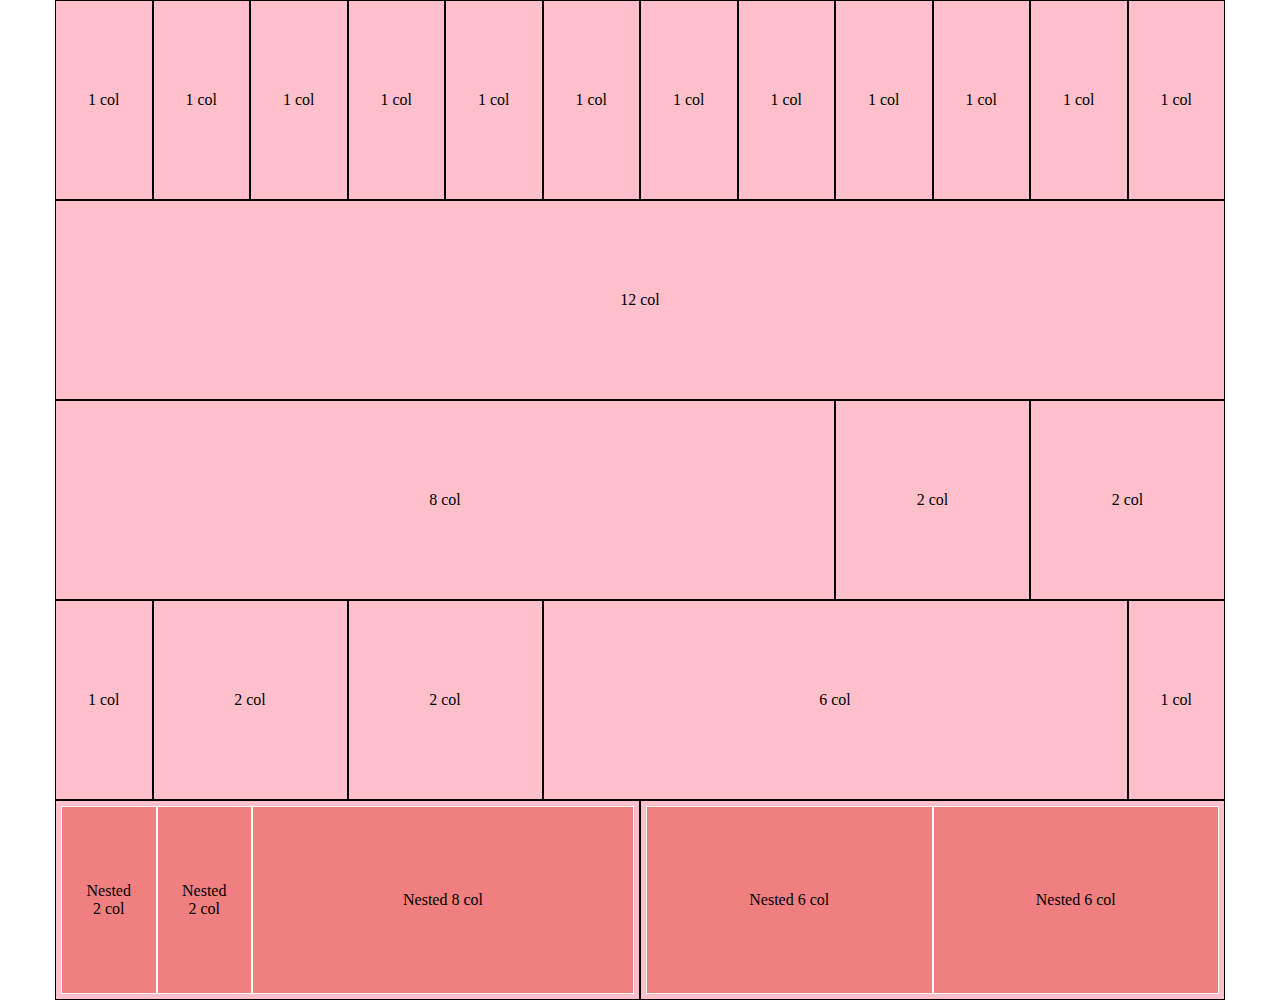
<file: index.html>
<!DOCTYPE html>

<html lang="en">

<head>

    <meta charset="UTF-8">
    <meta http-equiv="X-UA-Compatible" content="IE=edge">
    <meta name="viewport" content="width=device-width, initial-scale=1.0">
    <title>12bool | example </title>
    <link rel="stylesheet" href="./assets/css/12bool.css">
    <link rel="stylesheet" href="./assets/css/style.css">
   
</head>

<body>

    <!-- Container -->
    <div class="container">

        <!-- Heder -->
        <header>

            <div class="row">
                <div class="col-1"></div>
                <div class="col-1"></div>
                <div class="col-1"></div>
                <div class="col-1"></div>
                <div class="col-1"></div>
                <div class="col-1"></div>
                <div class="col-1"></div>
                <div class="col-1"></div>
                <div class="col-1"></div>
                <div class="col-1"></div>
                <div class="col-1"></div>
                <div class="col-1"></div>
            </div>
    
        </header>
        <!-- end Heder -->
    
        <!-- Main -->
        <main>

            <div class="row">
                <div class="col-12"></div>
            </div>
            <div class="row">
                <div class="col-8"></div>
                <div class="col-2"></div>
                <div class="col-2"></div>
            </div>
            <div class="row">
                <div class="col-1"></div>
                <div class="col-2"></div>
                <div class="col-2"></div>
                <div class="col-6"></div>
                <div class="col-1"></div>
            </div>
    
        </main>
        <!-- end Main -->
        
        <!-- Footer -->
        <footer>

            <div class="row">
                <div class="col-6 nasted">
                    <div class="col-2"></div>
                    <div class="col-2"></div>
                    <div class="col-8"></div>
                </div>
                <div class="col-6 nasted">
                    <div class="col-6"></div>
                    <div class="col-6"></div>
                </div>
            </div>
    
        </footer>
        <!-- end Footer -->

    </div>
    <!-- end Container -->

</body>

</html>
</file>
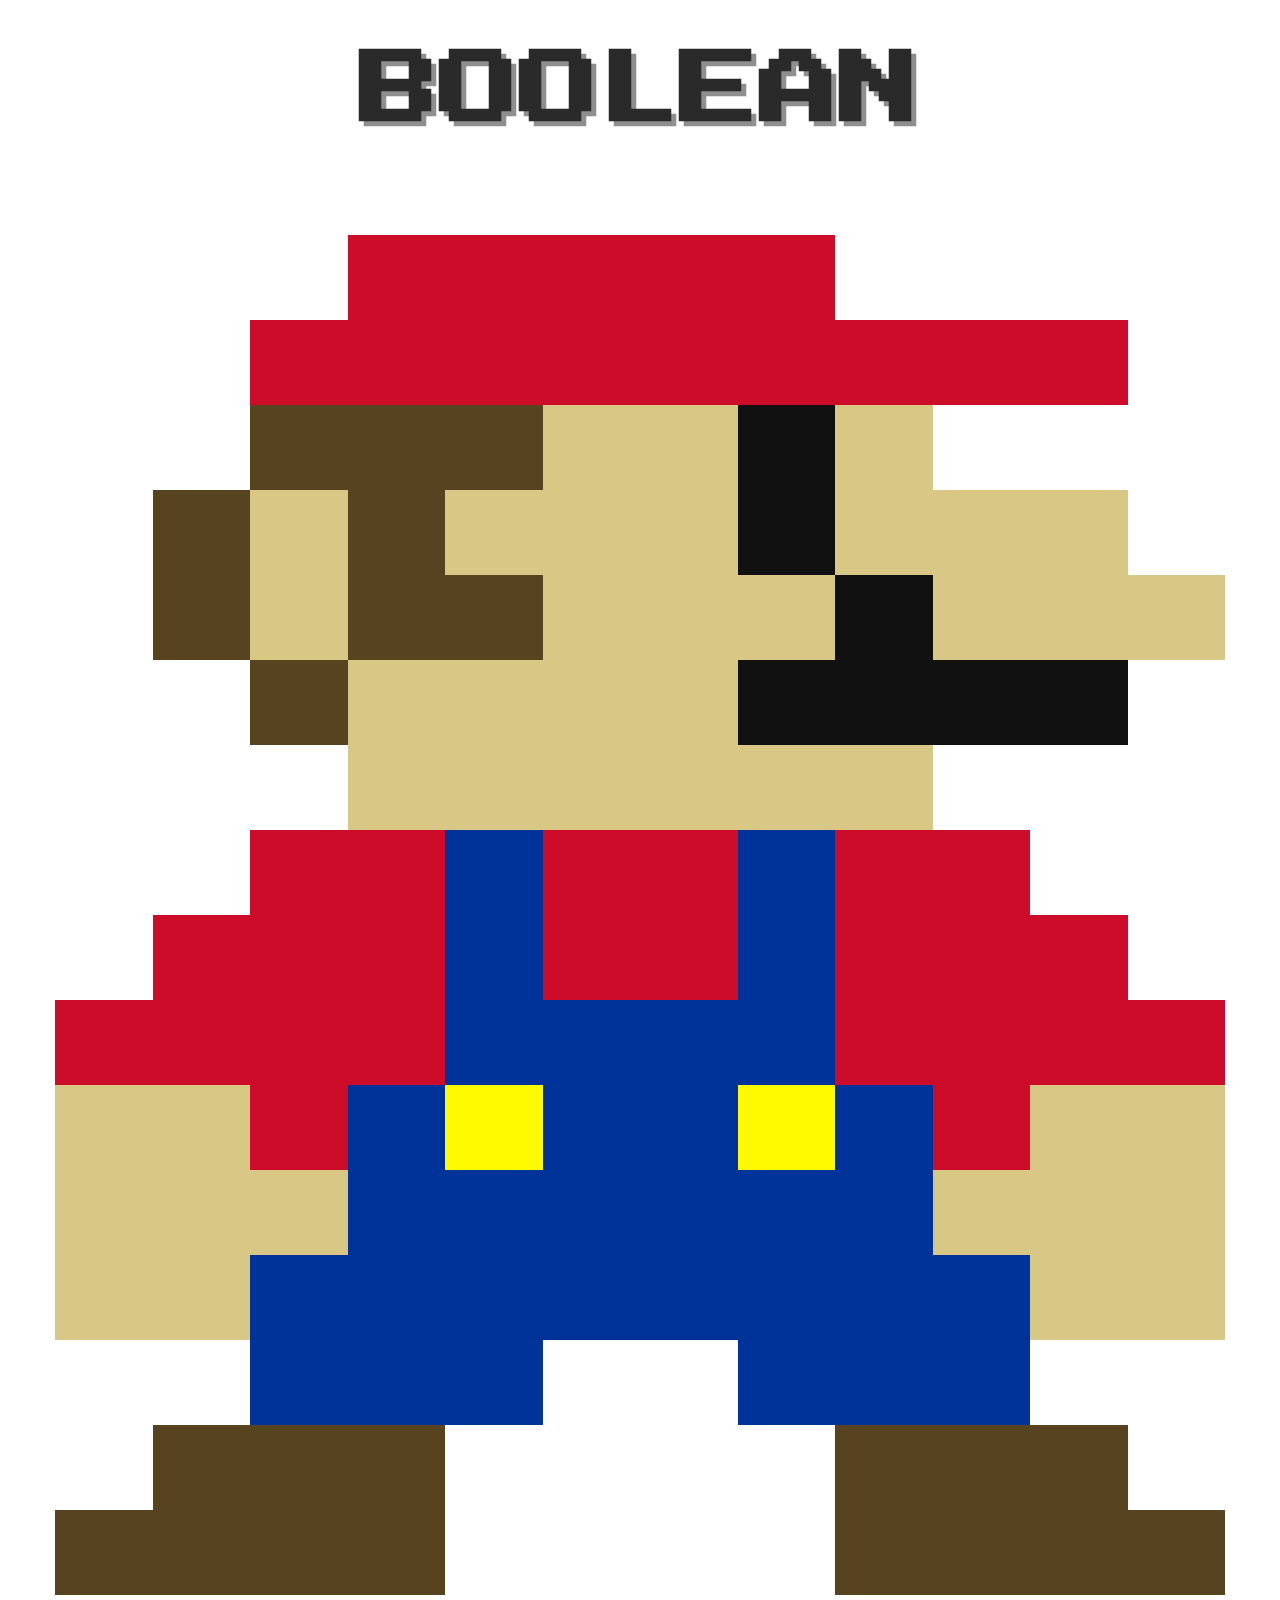
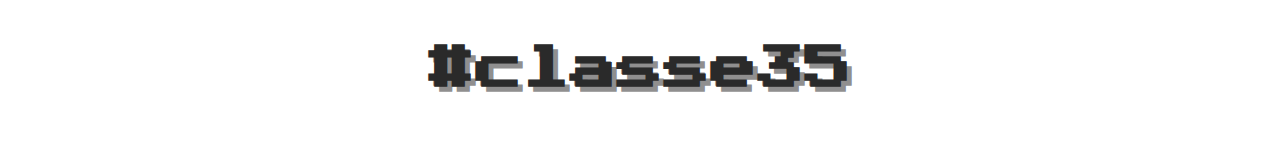
<file: bonus/index.html>
<!DOCTYPE html>

<html lang="en">

<head>

    <meta charset="UTF-8">
    <meta http-equiv="X-UA-Compatible" content="IE=edge">
    <meta name="viewport" content="width=device-width, initial-scale=1.0">
    <title>Boolean | Pixel Super Mario</title>
    <link rel="stylesheet" href="../bonus/assets/12bool.css">
    <link rel="stylesheet" href="../bonus/assets/style.css">
    <link rel="preconnect" href="https://fonts.gstatic.com">
    <link href="https://fonts.googleapis.com/css2?family=Press+Start+2P&display=swap" rel="stylesheet">

</head>

<body style="min-width: 1200px;">

    <div class="container">

        <header>
            <h1>BOOLEAN</h1>
        </header>

        <main>

            <div class="row">
                <div class="col-12"></div>
                <div class="col-5 col-offset-3 red "></div>
            </div>
            <div class="row">
                <div class="col-9 col-offset-2 red "></div>
            </div>
            <div class="row">
                <div class="col-3 col-offset-2 brown "></div>
                <div class="col-2 skin "></div>
                <div class="col-1 black"></div>
                <div class="col-1 skin"></div>
            </div>
            <div class="row">
                <div class="col-1 col-offset-1 brown "></div>
                <div class="col-1 skin"></div>
                <div class="col-1 brown"></div>
                <div class="col-3 skin"></div>
                <div class="col-1 black"></div>
                <div class="col-3 skin"></div>
            </div>
            <div class="row">
                <div class="col-1 col-offset-1 brown "></div>
                <div class="col-1 skin"></div>
                <div class="col-2 brown"></div>
                <div class="col-3 skin"></div>
                <div class="col-1 black"></div>
                <div class="col-3 skin"></div>
            </div>
            <div class="row">
                <div class="col-1 col-offset-2 brown "></div>
                <div class="col-4 skin"></div>
                <div class="col-4 black"></div>
            </div>
            <div class="row">
                <div class="col-6 col-offset-3 skin "></div>
            </div>
            <div class="row">
                <div class="col-2 col-offset-2 red "></div>
                <div class="col-1 blue"></div>
                <div class="col-2 red "></div>
                <div class="col-1 blue"></div>
                <div class="col-2 red "></div>
            </div>
            <div class="row">
                <div class="col-3 col-offset-1 red "></div>
                <div class="col-1 blue"></div>
                <div class="col-2 red "></div>
                <div class="col-1 blue"></div>
                <div class="col-3 red "></div>
            </div>
            <div class="row">
                <div class="col-4 red "></div>
                <div class="col-4 blue"></div>
                <div class="col-4 red "></div>
            </div>
            <div class="row">
                <div class="col-2 skin"></div>
                <div class="col-1 red "></div>
                <div class="col-1 blue"></div>
                <div class="col-1 yellow"></div>
                <div class="col-2 blue"></div>
                <div class="col-1 yellow"></div>
                <div class="col-1 blue"></div>
                <div class="col-1 red "></div>
                <div class="col-2 skin"></div>
            </div>
            <div class="row">
                <div class="col-3 skin"></div>
                <div class="col-6 blue"></div>
                <div class="col-3 skin"></div>
            </div>
            <div class="row">
                <div class="col-2 skin"></div>
                <div class="col-8 blue"></div>
                <div class="col-2 skin"></div>
            </div>
            <div class="row">
                <div class="col-3 col-offset-2 blue"></div>
                <div class="col-3 col-offset-2 blue"></div>
            </div>
            <div class="row">
                <div class="col-3 col-offset-1 brown"></div>
                <div class="col-3 col-offset-4 brown"></div>
            </div>
            <div class="row">
                <div class="col-4 brown"></div>
                <div class="col-4 col-offset-4 brown"></div>
            </div>

        </main>

        <footer>
            <h3>#classe35</h3>
        </footer> 
           
    </div>

    
</body>

</html>
</file>
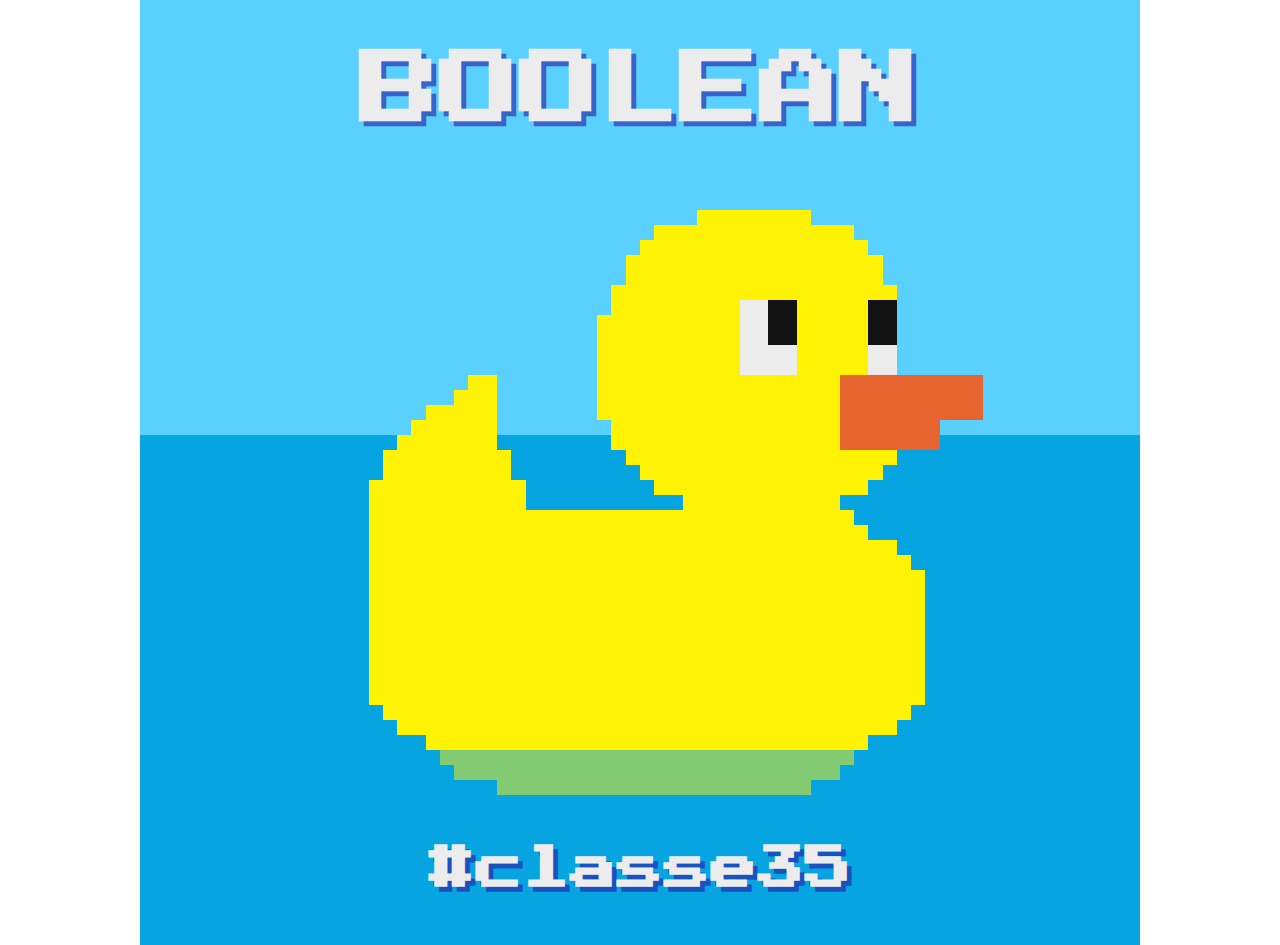
<file: bonus_1/index.html>
<!DOCTYPE html>
<html lang="en">
<head>
    <meta charset="UTF-8">
    <meta http-equiv="X-UA-Compatible" content="IE=edge">
    <meta name="viewport" content="width=device-width, initial-scale=1.0">
    <title>Boolean | Pixel Duck</title>
    <link rel="stylesheet" href="../bonus_1/assets/pixel.css">
    <link rel="stylesheet" href="../bonus_1/assets/style.css">
    <link rel="preconnect" href="https://fonts.gstatic.com">
    <link href="https://fonts.googleapis.com/css2?family=Press+Start+2P&display=swap" rel="stylesheet">
</head>
<body style="min-width: 1000px;">

    <div class="container">

        <header>
            <h1>BOOLEAN</h1>
        </header>

        <main>
           <div class="row">
               <div class="col-1 blue"></div>
               <div class="col-1 blue"></div>
               <div class="col-1 blue"></div>
               <div class="col-1 blue"></div>
               <div class="col-1 blue"></div>
               <div class="col-1 blue"></div>
               <div class="col-1 blue"></div>
               <div class="col-1 blue"></div>
               <div class="col-1 blue"></div>
               <div class="col-1 blue"></div>
               <div class="col-1 blue"></div>
               <div class="col-1 blue"></div>
               <div class="col-1 blue"></div>
               <div class="col-1 blue"></div>
               <div class="col-1 blue"></div>
               <div class="col-1 blue"></div>
               <div class="col-1 blue"></div>
               <div class="col-1 blue"></div>
               <div class="col-1 blue"></div>
               <div class="col-1 blue"></div>
               <div class="col-1 blue"></div>
               <div class="col-1 blue"></div>
               <div class="col-1 blue"></div>
               <div class="col-1 blue"></div>
               <div class="col-1 blue"></div>
               <div class="col-1 blue"></div>
               <div class="col-1 blue"></div>
               <div class="col-1 blue"></div>
               <div class="col-1 blue"></div>
               <div class="col-1 blue"></div>
               <div class="col-1 blue"></div>
               <div class="col-1 blue"></div>
               <div class="col-1 blue"></div>
               <div class="col-1 blue"></div>
               <div class="col-1 blue"></div>
               <div class="col-1 blue"></div>
               <div class="col-1 blue"></div>
               <div class="col-1 blue"></div>
               <div class="col-1 blue"></div>
               <div class="col-1 blue"></div>
               <div class="col-1 blue"></div>
               <div class="col-1 blue"></div>
               <div class="col-1 blue"></div>
               <div class="col-1 blue"></div>
               <div class="col-1 blue"></div>
               <div class="col-1 blue"></div>
               <div class="col-1 blue"></div>
               <div class="col-1 blue"></div>
               <div class="col-1 blue"></div>
               <div class="col-1 blue"></div>
               <div class="col-1 blue"></div>
               <div class="col-1 blue"></div>
               <div class="col-1 blue"></div>
               <div class="col-1 blue"></div>
               <div class="col-1 blue"></div>
               <div class="col-1 blue"></div>
               <div class="col-1 blue"></div>
               <div class="col-1 blue"></div>
               <div class="col-1 blue"></div>
               <div class="col-1 blue"></div>
               <div class="col-1 blue"></div>
               <div class="col-1 blue"></div>
               <div class="col-1 blue"></div>
               <div class="col-1 blue"></div>
               <div class="col-1 blue"></div>
               <div class="col-1 blue"></div>
               <div class="col-1 blue"></div>
               <div class="col-1 blue"></div>
               <div class="col-1 blue"></div>
               <div class="col-1 blue"></div>
           </div>
           <div class="row">
                <div class="col-1 blue"></div>
                <div class="col-1 blue"></div>
                <div class="col-1 blue"></div>
                <div class="col-1 blue"></div>
                <div class="col-1 blue"></div>
                <div class="col-1 blue"></div>
                <div class="col-1 blue"></div>
                <div class="col-1 blue"></div>
                <div class="col-1 blue"></div>
                <div class="col-1 blue"></div>
                <div class="col-1 blue"></div>
                <div class="col-1 blue"></div>
                <div class="col-1 blue"></div>
                <div class="col-1 blue"></div>
                <div class="col-1 blue"></div>
                <div class="col-1 blue"></div>
                <div class="col-1 blue"></div>
                <div class="col-1 blue"></div>
                <div class="col-1 blue"></div>
                <div class="col-1 blue"></div>
                <div class="col-1 blue"></div>
                <div class="col-1 blue"></div>
                <div class="col-1 blue"></div>
                <div class="col-1 blue"></div>
                <div class="col-1 blue"></div>
                <div class="col-1 blue"></div>
                <div class="col-1 blue"></div>
                <div class="col-1 blue"></div>
                <div class="col-1 blue"></div>
                <div class="col-1 blue"></div>
                <div class="col-1 blue"></div>
                <div class="col-1 blue"></div>
                <div class="col-1 blue"></div>
                <div class="col-1 blue"></div>
                <div class="col-1 blue"></div>
                <div class="col-1 blue"></div>
                <div class="col-1 blue"></div>
                <div class="col-1 blue"></div>
                <div class="col-1 blue"></div>
                <div class="col-1 blue"></div>
                <div class="col-1 blue"></div>
                <div class="col-1 blue"></div>
                <div class="col-1 blue"></div>
                <div class="col-1 blue"></div>
                <div class="col-1 blue"></div>
                <div class="col-1 blue"></div>
                <div class="col-1 blue"></div>
                <div class="col-1 blue"></div>
                <div class="col-1 blue"></div>
                <div class="col-1 blue"></div>
                <div class="col-1 blue"></div>
                <div class="col-1 blue"></div>
                <div class="col-1 blue"></div>
                <div class="col-1 blue"></div>
                <div class="col-1 blue"></div>
                <div class="col-1 blue"></div>
                <div class="col-1 blue"></div>
                <div class="col-1 blue"></div>
                <div class="col-1 blue"></div>
                <div class="col-1 blue"></div>
                <div class="col-1 blue"></div>
                <div class="col-1 blue"></div>
                <div class="col-1 blue"></div>
                <div class="col-1 blue"></div>
                <div class="col-1 blue"></div>
                <div class="col-1 blue"></div>
                <div class="col-1 blue"></div>
                <div class="col-1 blue"></div>
                <div class="col-1 blue"></div>
                <div class="col-1 blue"></div>
            <div class="row">
                <div class="col-1 blue"></div>
                <div class="col-1 blue"></div>
                <div class="col-1 blue"></div>
                <div class="col-1 blue"></div>
                <div class="col-1 blue"></div>
                <div class="col-1 blue"></div>
                <div class="col-1 blue"></div>
                <div class="col-1 blue"></div>
                <div class="col-1 blue"></div>
                <div class="col-1 blue"></div>
                <div class="col-1 blue"></div>
                <div class="col-1 blue"></div>
                <div class="col-1 blue"></div>
                <div class="col-1 blue"></div>
                <div class="col-1 blue"></div>
                <div class="col-1 blue"></div>
                <div class="col-1 blue"></div>
                <div class="col-1 blue"></div>
                <div class="col-1 blue"></div>
                <div class="col-1 blue"></div>
                <div class="col-1 blue"></div>
                <div class="col-1 blue"></div>
                <div class="col-1 blue"></div>
                <div class="col-1 blue"></div>
                <div class="col-1 blue"></div>
                <div class="col-1 blue"></div>
                <div class="col-1 blue"></div>
                <div class="col-1 blue"></div>
                <div class="col-1 blue"></div>
                <div class="col-1 blue"></div>
                <div class="col-1 blue"></div>
                <div class="col-1 blue"></div>
                <div class="col-1 blue"></div>
                <div class="col-1 blue"></div>
                <div class="col-1 blue"></div>
                <div class="col-1 blue"></div>
                <div class="col-1 blue"></div>
                <div class="col-1 blue"></div>
                <div class="col-1 blue"></div>
                <div class="col-1 blue"></div>
                <div class="col-1 blue"></div>
                <div class="col-1 blue"></div>
                <div class="col-1 blue"></div>
                <div class="col-1 blue"></div>
                <div class="col-1 blue"></div>
                <div class="col-1 blue"></div>
                <div class="col-1 blue"></div>
                <div class="col-1 blue"></div>
                <div class="col-1 blue"></div>
                <div class="col-1 blue"></div>
                <div class="col-1 blue"></div>
                <div class="col-1 blue"></div>
                <div class="col-1 blue"></div>
                <div class="col-1 blue"></div>
                <div class="col-1 blue"></div>
                <div class="col-1 blue"></div>
                <div class="col-1 blue"></div>
                <div class="col-1 blue"></div>
                <div class="col-1 blue"></div>
                <div class="col-1 blue"></div>
                <div class="col-1 blue"></div>
                <div class="col-1 blue"></div>
                <div class="col-1 blue"></div>
                <div class="col-1 blue"></div>
                <div class="col-1 blue"></div>
                <div class="col-1 blue"></div>
                <div class="col-1 blue"></div>
                <div class="col-1 blue"></div>
                <div class="col-1 blue"></div>
                <div class="col-1 blue"></div>
            <div class="row">
                <div class="col-1 blue"></div>
                <div class="col-1 blue"></div>
                <div class="col-1 blue"></div>
                <div class="col-1 blue"></div>
                <div class="col-1 blue"></div>
                <div class="col-1 blue"></div>
                <div class="col-1 blue"></div>
                <div class="col-1 blue"></div>
                <div class="col-1 blue"></div>
                <div class="col-1 blue"></div>
                <div class="col-1 blue"></div>
                <div class="col-1 blue"></div>
                <div class="col-1 blue"></div>
                <div class="col-1 blue"></div>
                <div class="col-1 blue"></div>
                <div class="col-1 blue"></div>
                <div class="col-1 blue"></div>
                <div class="col-1 blue"></div>
                <div class="col-1 blue"></div>
                <div class="col-1 blue"></div>
                <div class="col-1 blue"></div>
                <div class="col-1 blue"></div>
                <div class="col-1 blue"></div>
                <div class="col-1 blue"></div>
                <div class="col-1 blue"></div>
                <div class="col-1 blue"></div>
                <div class="col-1 blue"></div>
                <div class="col-1 blue"></div>
                <div class="col-1 blue"></div>
                <div class="col-1 blue"></div>
                <div class="col-1 blue"></div>
                <div class="col-1 blue"></div>
                <div class="col-1 blue"></div>
                <div class="col-1 blue"></div>
                <div class="col-1 blue"></div>
                <div class="col-1 blue"></div>
                <div class="col-1 blue"></div>
                <div class="col-1 blue"></div>
                <div class="col-1 blue"></div>
                <div class="col-1 blue"></div>
                <div class="col-1 blue"></div>
                <div class="col-1 blue"></div>
                <div class="col-1 blue"></div>
                <div class="col-1 blue"></div>
                <div class="col-1 blue"></div>
                <div class="col-1 blue"></div>
                <div class="col-1 blue"></div>
                <div class="col-1 blue"></div>
                <div class="col-1 blue"></div>
                <div class="col-1 blue"></div>
                <div class="col-1 blue"></div>
                <div class="col-1 blue"></div>
                <div class="col-1 blue"></div>
                <div class="col-1 blue"></div>
                <div class="col-1 blue"></div>
                <div class="col-1 blue"></div>
                <div class="col-1 blue"></div>
                <div class="col-1 blue"></div>
                <div class="col-1 blue"></div>
                <div class="col-1 blue"></div>
                <div class="col-1 blue"></div>
                <div class="col-1 blue"></div>
                <div class="col-1 blue"></div>
                <div class="col-1 blue"></div>
                <div class="col-1 blue"></div>
                <div class="col-1 blue"></div>
                <div class="col-1 blue"></div>
                <div class="col-1 blue"></div>
                <div class="col-1 blue"></div>
                <div class="col-1 blue"></div>
            </div>
            <div class="row">
                <div class="col-1 blue"></div>
                <div class="col-1 blue"></div>
                <div class="col-1 blue"></div>
                <div class="col-1 blue"></div>
                <div class="col-1 blue"></div>
                <div class="col-1 blue"></div>
                <div class="col-1 blue"></div>
                <div class="col-1 blue"></div>
                <div class="col-1 blue"></div>
                <div class="col-1 blue"></div>
                <div class="col-1 blue"></div>
                <div class="col-1 blue"></div>
                <div class="col-1 blue"></div>
                <div class="col-1 blue"></div>
                <div class="col-1 blue"></div>
                <div class="col-1 blue"></div>
                <div class="col-1 blue"></div>
                <div class="col-1 blue"></div>
                <div class="col-1 blue"></div>
                <div class="col-1 blue"></div>
                <div class="col-1 blue"></div>
                <div class="col-1 blue"></div>
                <div class="col-1 blue"></div>
                <div class="col-1 blue"></div>
                <div class="col-1 blue"></div>
                <div class="col-1 blue"></div>
                <div class="col-1 blue"></div>
                <div class="col-1 blue"></div>
                <div class="col-1 blue"></div>
                <div class="col-1 blue"></div>
                <div class="col-1 blue"></div>
                <div class="col-1 blue"></div>
                <div class="col-1 blue"></div>
                <div class="col-1 blue"></div>
                <div class="col-1 blue"></div>
                <div class="col-1 blue"></div>
                <div class="col-1 blue"></div>
                <div class="col-1 blue"></div>
                <div class="col-1 blue"></div>
                <div class="col-1 yellow"></div>
                <div class="col-1 yellow"></div>
                <div class="col-1 yellow"></div>
                <div class="col-1 yellow"></div>
                <div class="col-1 yellow"></div>
                <div class="col-1 yellow"></div>
                <div class="col-1 yellow"></div>
                <div class="col-1 yellow"></div>
                <div class="col-1 blue"></div>
                <div class="col-1 blue"></div>
                <div class="col-1 blue"></div>
                <div class="col-1 blue"></div>
                <div class="col-1 blue"></div>
                <div class="col-1 blue"></div>
                <div class="col-1 blue"></div>
                <div class="col-1 blue"></div>
                <div class="col-1 blue"></div>
                <div class="col-1 blue"></div>
                <div class="col-1 blue"></div>
                <div class="col-1 blue"></div>
                <div class="col-1 blue"></div>
                <div class="col-1 blue"></div>
                <div class="col-1 blue"></div>
                <div class="col-1 blue"></div>
                <div class="col-1 blue"></div>
                <div class="col-1 blue"></div>
                <div class="col-1 blue"></div>
                <div class="col-1 blue"></div>
                <div class="col-1 blue"></div>
                <div class="col-1 blue"></div>
                <div class="col-1 blue"></div>
            </div>
            <div class="row">
                <div class="col-1 blue"></div>
                <div class="col-1 blue"></div>
                <div class="col-1 blue"></div>
                <div class="col-1 blue"></div>
                <div class="col-1 blue"></div>
                <div class="col-1 blue"></div>
                <div class="col-1 blue"></div>
                <div class="col-1 blue"></div>
                <div class="col-1 blue"></div>
                <div class="col-1 blue"></div>
                <div class="col-1 blue"></div>
                <div class="col-1 blue"></div>
                <div class="col-1 blue"></div>
                <div class="col-1 blue"></div>
                <div class="col-1 blue"></div>
                <div class="col-1 blue"></div>
                <div class="col-1 blue"></div>
                <div class="col-1 blue"></div>
                <div class="col-1 blue"></div>
                <div class="col-1 blue"></div>
                <div class="col-1 blue"></div>
                <div class="col-1 blue"></div>
                <div class="col-1 blue"></div>
                <div class="col-1 blue"></div>
                <div class="col-1 blue"></div>
                <div class="col-1 blue"></div>
                <div class="col-1 blue"></div>
                <div class="col-1 blue"></div>
                <div class="col-1 blue"></div>
                <div class="col-1 blue"></div>
                <div class="col-1 blue"></div>
                <div class="col-1 blue"></div>
                <div class="col-1 blue"></div>
                <div class="col-1 blue"></div>
                <div class="col-1 blue"></div>
                <div class="col-1 blue"></div>
                <div class="col-1 yellow"></div>
                <div class="col-1 yellow"></div>
                <div class="col-1 yellow"></div>
                <div class="col-1 yellow"></div>
                <div class="col-1 yellow"></div>
                <div class="col-1 yellow"></div>
                <div class="col-1 yellow"></div>
                <div class="col-1 yellow"></div>
                <div class="col-1 yellow"></div>
                <div class="col-1 yellow"></div>
                <div class="col-1 yellow"></div>
                <div class="col-1 yellow"></div>
                <div class="col-1 yellow"></div>
                <div class="col-1 yellow"></div>
                <div class="col-1 blue"></div>
                <div class="col-1 blue"></div>
                <div class="col-1 blue"></div>
                <div class="col-1 blue"></div>
                <div class="col-1 blue"></div>
                <div class="col-1 blue"></div>
                <div class="col-1 blue"></div>
                <div class="col-1 blue"></div>
                <div class="col-1 blue"></div>
                <div class="col-1 blue"></div>
                <div class="col-1 blue"></div>
                <div class="col-1 blue"></div>
                <div class="col-1 blue"></div>
                <div class="col-1 blue"></div>
                <div class="col-1 blue"></div>
                <div class="col-1 blue"></div>
                <div class="col-1 blue"></div>
                <div class="col-1 blue"></div>
                <div class="col-1 blue"></div>
                <div class="col-1 blue"></div>
            </div>
            <div class="row">
                <div class="col-1 blue"></div>
                <div class="col-1 blue"></div>
                <div class="col-1 blue"></div>
                <div class="col-1 blue"></div>
                <div class="col-1 blue"></div>
                <div class="col-1 blue"></div>
                <div class="col-1 blue"></div>
                <div class="col-1 blue"></div>
                <div class="col-1 blue"></div>
                <div class="col-1 blue"></div>
                <div class="col-1 blue"></div>
                <div class="col-1 blue"></div>
                <div class="col-1 blue"></div>
                <div class="col-1 blue"></div>
                <div class="col-1 blue"></div>
                <div class="col-1 blue"></div>
                <div class="col-1 blue"></div>
                <div class="col-1 blue"></div>
                <div class="col-1 blue"></div>
                <div class="col-1 blue"></div>
                <div class="col-1 blue"></div>
                <div class="col-1 blue"></div>
                <div class="col-1 blue"></div>
                <div class="col-1 blue"></div>
                <div class="col-1 blue"></div>
                <div class="col-1 blue"></div>
                <div class="col-1 blue"></div>
                <div class="col-1 blue"></div>
                <div class="col-1 blue"></div>
                <div class="col-1 blue"></div> 
                <div class="col-1 blue"></div>
                <div class="col-1 blue"></div>
                <div class="col-1 blue"></div>
                <div class="col-1 blue"></div>
                <div class="col-1 blue"></div>
                <div class="col-1 yellow"></div>
                <div class="col-1 yellow"></div>
                <div class="col-1 yellow"></div>
                <div class="col-1 yellow"></div>
                <div class="col-1 yellow"></div>
                <div class="col-1 yellow"></div>
                <div class="col-1 yellow"></div>
                <div class="col-1 yellow"></div>
                <div class="col-1 yellow"></div>
                <div class="col-1 yellow"></div>
                <div class="col-1 yellow"></div>
                <div class="col-1 yellow"></div>
                <div class="col-1 yellow"></div>
                <div class="col-1 yellow"></div>
                <div class="col-1 yellow"></div>
                <div class="col-1 yellow"></div>
                <div class="col-1 blue"></div>
                <div class="col-1 blue"></div>
                <div class="col-1 blue"></div>
                <div class="col-1 blue"></div>
                <div class="col-1 blue"></div>
                <div class="col-1 blue"></div>
                <div class="col-1 blue"></div>
                <div class="col-1 blue"></div>
                <div class="col-1 blue"></div>
                <div class="col-1 blue"></div>
                <div class="col-1 blue"></div>
                <div class="col-1 blue"></div>
                <div class="col-1 blue"></div>
                <div class="col-1 blue"></div>
                <div class="col-1 blue"></div>
                <div class="col-1 blue"></div>
                <div class="col-1 blue"></div>
                <div class="col-1 blue"></div>
                <div class="col-1 blue"></div>
            </div>
            <div class="row">
                <div class="col-1 blue"></div>
                <div class="col-1 blue"></div>
                <div class="col-1 blue"></div>
                <div class="col-1 blue"></div>
                <div class="col-1 blue"></div>
                <div class="col-1 blue"></div>
                <div class="col-1 blue"></div>
                <div class="col-1 blue"></div>
                <div class="col-1 blue"></div>
                <div class="col-1 blue"></div>
                <div class="col-1 blue"></div>
                <div class="col-1 blue"></div>
                <div class="col-1 blue"></div>
                <div class="col-1 blue"></div>
                <div class="col-1 blue"></div>
                <div class="col-1 blue"></div>
                <div class="col-1 blue"></div>
                <div class="col-1 blue"></div>
                <div class="col-1 blue"></div>
                <div class="col-1 blue"></div>
                <div class="col-1 blue"></div>
                <div class="col-1 blue"></div>
                <div class="col-1 blue"></div>
                <div class="col-1 blue"></div>
                <div class="col-1 blue"></div>
                <div class="col-1 blue"></div>
                <div class="col-1 blue"></div>
                <div class="col-1 blue"></div>
                <div class="col-1 blue"></div>
                <div class="col-1 blue"></div>
                <div class="col-1 blue"></div>
                <div class="col-1 blue"></div>
                <div class="col-1 blue"></div>
                <div class="col-1 blue"></div>
                <div class="col-1 yellow"></div>
                <div class="col-1 yellow"></div>
                <div class="col-1 yellow"></div>
                <div class="col-1 yellow"></div>
                <div class="col-1 yellow"></div>
                <div class="col-1 yellow"></div>
                <div class="col-1 yellow"></div>
                <div class="col-1 yellow"></div>
                <div class="col-1 yellow"></div>
                <div class="col-1 yellow"></div>
                <div class="col-1 yellow"></div>
                <div class="col-1 yellow"></div>
                <div class="col-1 yellow"></div>
                <div class="col-1 yellow"></div>
                <div class="col-1 yellow"></div>
                <div class="col-1 yellow"></div>
                <div class="col-1 yellow"></div>
                <div class="col-1 yellow"></div>
                <div class="col-1 blue"></div>
                <div class="col-1 blue"></div>
                <div class="col-1 blue"></div>
                <div class="col-1 blue"></div>
                <div class="col-1 blue"></div>
                <div class="col-1 blue"></div>
                <div class="col-1 blue"></div>
                <div class="col-1 blue"></div>
                <div class="col-1 blue"></div>
                <div class="col-1 blue"></div>
                <div class="col-1 blue"></div>
                <div class="col-1 blue"></div>
                <div class="col-1 blue"></div>
                <div class="col-1 blue"></div>
                <div class="col-1 blue"></div>
                <div class="col-1 blue"></div>
                <div class="col-1 blue"></div>
                <div class="col-1 blue"></div>
            </div>
            <div class="row">
                <div class="col-1 blue"></div>
                <div class="col-1 blue"></div>
                <div class="col-1 blue"></div>
                <div class="col-1 blue"></div>
                <div class="col-1 blue"></div>
                <div class="col-1 blue"></div>
                <div class="col-1 blue"></div>
                <div class="col-1 blue"></div>
                <div class="col-1 blue"></div>
                <div class="col-1 blue"></div>
                <div class="col-1 blue"></div>
                <div class="col-1 blue"></div>
                <div class="col-1 blue"></div>
                <div class="col-1 blue"></div>
                <div class="col-1 blue"></div>
                <div class="col-1 blue"></div>
                <div class="col-1 blue"></div>
                <div class="col-1 blue"></div>
                <div class="col-1 blue"></div>
                <div class="col-1 blue"></div>
                <div class="col-1 blue"></div>
                <div class="col-1 blue"></div>
                <div class="col-1 blue"></div>
                <div class="col-1 blue"></div>
                <div class="col-1 blue"></div>
                <div class="col-1 blue"></div>
                <div class="col-1 blue"></div>
                <div class="col-1 blue"></div>
                <div class="col-1 blue"></div>
                <div class="col-1 blue"></div>
                <div class="col-1 blue"></div>
                <div class="col-1 blue"></div>
                <div class="col-1 blue"></div>
                <div class="col-1 blue"></div>
                <div class="col-1 yellow"></div>
                <div class="col-1 yellow"></div>
                <div class="col-1 yellow"></div>
                <div class="col-1 yellow"></div>
                <div class="col-1 yellow"></div>
                <div class="col-1 yellow"></div>
                <div class="col-1 yellow"></div>
                <div class="col-1 yellow"></div>
                <div class="col-1 yellow"></div>
                <div class="col-1 yellow"></div>
                <div class="col-1 yellow"></div>
                <div class="col-1 yellow"></div>
                <div class="col-1 yellow"></div>
                <div class="col-1 yellow"></div>
                <div class="col-1 yellow"></div>
                <div class="col-1 yellow"></div>
                <div class="col-1 yellow"></div>
                <div class="col-1 yellow"></div>
                <div class="col-1 blue"></div>
                <div class="col-1 blue"></div>
                <div class="col-1 blue"></div>
                <div class="col-1 blue"></div>
                <div class="col-1 blue"></div>
                <div class="col-1 blue"></div>
                <div class="col-1 blue"></div>
                <div class="col-1 blue"></div>
                <div class="col-1 blue"></div>
                <div class="col-1 blue"></div>
                <div class="col-1 blue"></div>
                <div class="col-1 blue"></div>
                <div class="col-1 blue"></div>
                <div class="col-1 blue"></div>
                <div class="col-1 blue"></div>
                <div class="col-1 blue"></div>
                <div class="col-1 blue"></div>
                <div class="col-1 blue"></div>
            </div>
            <div class="row">
                <div class="col-1 blue"></div>
                <div class="col-1 blue"></div>
                <div class="col-1 blue"></div>
                <div class="col-1 blue"></div>
                <div class="col-1 blue"></div>
                <div class="col-1 blue"></div>
                <div class="col-1 blue"></div>
                <div class="col-1 blue"></div>
                <div class="col-1 blue"></div>
                <div class="col-1 blue"></div>
                <div class="col-1 blue"></div>
                <div class="col-1 blue"></div>
                <div class="col-1 blue"></div>
                <div class="col-1 blue"></div>
                <div class="col-1 blue"></div>
                <div class="col-1 blue"></div>
                <div class="col-1 blue"></div>
                <div class="col-1 blue"></div>
                <div class="col-1 blue"></div>
                <div class="col-1 blue"></div>
                <div class="col-1 blue"></div>
                <div class="col-1 blue"></div>
                <div class="col-1 blue"></div>
                <div class="col-1 blue"></div>
                <div class="col-1 blue"></div>
                <div class="col-1 blue"></div>
                <div class="col-1 blue"></div>
                <div class="col-1 blue"></div>
                <div class="col-1 blue"></div>
                <div class="col-1 blue"></div>
                <div class="col-1 blue"></div>
                <div class="col-1 blue"></div>
                <div class="col-1 blue"></div>
                <div class="col-1 yellow"></div>
                <div class="col-1 yellow"></div>
                <div class="col-1 yellow"></div>
                <div class="col-1 yellow"></div>
                <div class="col-1 yellow"></div>
                <div class="col-1 yellow"></div>
                <div class="col-1 yellow"></div>
                <div class="col-1 yellow"></div>
                <div class="col-1 yellow"></div>
                <div class="col-1 yellow"></div>
                <div class="col-1 yellow"></div>
                <div class="col-1 yellow"></div>
                <div class="col-1 yellow"></div>
                <div class="col-1 yellow"></div>
                <div class="col-1 yellow"></div>
                <div class="col-1 yellow"></div>
                <div class="col-1 yellow"></div>
                <div class="col-1 yellow"></div>
                <div class="col-1 yellow"></div>
                <div class="col-1 yellow"></div>
                <div class="col-1 blue"></div>
                <div class="col-1 blue"></div>
                <div class="col-1 blue"></div>
                <div class="col-1 blue"></div>
                <div class="col-1 blue"></div>
                <div class="col-1 blue"></div>
                <div class="col-1 blue"></div>
                <div class="col-1 blue"></div>
                <div class="col-1 blue"></div>
                <div class="col-1 blue"></div>
                <div class="col-1 blue"></div>
                <div class="col-1 blue"></div>
                <div class="col-1 blue"></div>
                <div class="col-1 blue"></div>
                <div class="col-1 blue"></div>
                <div class="col-1 blue"></div>
                <div class="col-1 blue"></div>
            </div>
            <div class="row">
                <div class="col-1 blue"></div>
                <div class="col-1 blue"></div>
                <div class="col-1 blue"></div>
                <div class="col-1 blue"></div>
                <div class="col-1 blue"></div>
                <div class="col-1 blue"></div>
                <div class="col-1 blue"></div>
                <div class="col-1 blue"></div>
                <div class="col-1 blue"></div>
                <div class="col-1 blue"></div>
                <div class="col-1 blue"></div>
                <div class="col-1 blue"></div>
                <div class="col-1 blue"></div>
                <div class="col-1 blue"></div>
                <div class="col-1 blue"></div>
                <div class="col-1 blue"></div>
                <div class="col-1 blue"></div>
                <div class="col-1 blue"></div>
                <div class="col-1 blue"></div>
                <div class="col-1 blue"></div>
                <div class="col-1 blue"></div>
                <div class="col-1 blue"></div>
                <div class="col-1 blue"></div>
                <div class="col-1 blue"></div>
                <div class="col-1 blue"></div>
                <div class="col-1 blue"></div>
                <div class="col-1 blue"></div>
                <div class="col-1 blue"></div>
                <div class="col-1 blue"></div>
                <div class="col-1 blue"></div>
                <div class="col-1 blue"></div>
                <div class="col-1 blue"></div>
                <div class="col-1 blue"></div>
                <div class="col-1 yellow"></div>
                <div class="col-1 yellow"></div>
                <div class="col-1 yellow"></div>
                <div class="col-1 yellow"></div>
                <div class="col-1 yellow"></div>
                <div class="col-1 yellow"></div>
                <div class="col-1 yellow"></div>
                <div class="col-1 yellow"></div>
                <div class="col-1 yellow"></div>
                <div class="col-1 white"></div>
                <div class="col-1 white"></div>
                <div class="col-1 black"></div>
                <div class="col-1 black"></div>
                <div class="col-1 yellow"></div>
                <div class="col-1 yellow"></div>
                <div class="col-1 yellow"></div>
                <div class="col-1 yellow"></div>
                <div class="col-1 yellow"></div>
                <div class="col-1 black"></div>
                <div class="col-1 black"></div>
                <div class="col-1 blue"></div>
                <div class="col-1 blue"></div>
                <div class="col-1 blue"></div>
                <div class="col-1 blue"></div>
                <div class="col-1 blue"></div>
                <div class="col-1 blue"></div>
                <div class="col-1 blue"></div>
                <div class="col-1 blue"></div>
                <div class="col-1 blue"></div>
                <div class="col-1 blue"></div>
                <div class="col-1 blue"></div>
                <div class="col-1 blue"></div>
                <div class="col-1 blue"></div>
                <div class="col-1 blue"></div>
                <div class="col-1 blue"></div>
                <div class="col-1 blue"></div>
                <div class="col-1 blue"></div>
            </div>
            <div class="row">
                <div class="col-1 blue"></div>
                <div class="col-1 blue"></div>
                <div class="col-1 blue"></div>
                <div class="col-1 blue"></div>
                <div class="col-1 blue"></div>
                <div class="col-1 blue"></div>
                <div class="col-1 blue"></div>
                <div class="col-1 blue"></div>
                <div class="col-1 blue"></div>
                <div class="col-1 blue"></div>
                <div class="col-1 blue"></div>
                <div class="col-1 blue"></div>
                <div class="col-1 blue"></div>
                <div class="col-1 blue"></div>
                <div class="col-1 blue"></div>
                <div class="col-1 blue"></div>
                <div class="col-1 blue"></div>
                <div class="col-1 blue"></div>
                <div class="col-1 blue"></div>
                <div class="col-1 blue"></div>
                <div class="col-1 blue"></div>
                <div class="col-1 blue"></div>
                <div class="col-1 blue"></div>
                <div class="col-1 blue"></div>
                <div class="col-1 blue"></div>
                <div class="col-1 blue"></div>
                <div class="col-1 blue"></div>
                <div class="col-1 blue"></div>
                <div class="col-1 blue"></div>
                <div class="col-1 blue"></div>
                <div class="col-1 blue"></div>
                <div class="col-1 blue"></div>
                <div class="col-1 yellow"></div>
                <div class="col-1 yellow"></div>
                <div class="col-1 yellow"></div>
                <div class="col-1 yellow"></div>
                <div class="col-1 yellow"></div>
                <div class="col-1 yellow"></div>
                <div class="col-1 yellow"></div>
                <div class="col-1 yellow"></div>
                <div class="col-1 yellow"></div>
                <div class="col-1 yellow"></div>
                <div class="col-1 white"></div>
                <div class="col-1 white"></div>
                <div class="col-1 black"></div>
                <div class="col-1 black"></div>
                <div class="col-1 yellow"></div>
                <div class="col-1 yellow"></div>
                <div class="col-1 yellow"></div>
                <div class="col-1 yellow"></div>
                <div class="col-1 yellow"></div>
                <div class="col-1 black"></div>
                <div class="col-1 black"></div>
                <div class="col-1 blue"></div>
                <div class="col-1 blue"></div>
                <div class="col-1 blue"></div>
                <div class="col-1 blue"></div>
                <div class="col-1 blue"></div>
                <div class="col-1 blue"></div>
                <div class="col-1 blue"></div>
                <div class="col-1 blue"></div>
                <div class="col-1 blue"></div>
                <div class="col-1 blue"></div>
                <div class="col-1 blue"></div>
                <div class="col-1 blue"></div>
                <div class="col-1 blue"></div>
                <div class="col-1 blue"></div>
                <div class="col-1 blue"></div>
                <div class="col-1 blue"></div>
                <div class="col-1 blue"></div>
            </div>
            <div class="row">
                <div class="col-1 blue"></div>
                <div class="col-1 blue"></div>
                <div class="col-1 blue"></div>
                <div class="col-1 blue"></div>
                <div class="col-1 blue"></div>
                <div class="col-1 blue"></div>
                <div class="col-1 blue"></div>
                <div class="col-1 blue"></div>
                <div class="col-1 blue"></div>
                <div class="col-1 blue"></div>
                <div class="col-1 blue"></div>
                <div class="col-1 blue"></div>
                <div class="col-1 blue"></div>
                <div class="col-1 blue"></div>
                <div class="col-1 blue"></div>
                <div class="col-1 blue"></div>
                <div class="col-1 blue"></div>
                <div class="col-1 blue"></div>
                <div class="col-1 blue"></div>
                <div class="col-1 blue"></div>
                <div class="col-1 blue"></div>
                <div class="col-1 blue"></div>
                <div class="col-1 blue"></div>
                <div class="col-1 blue"></div>
                <div class="col-1 blue"></div>
                <div class="col-1 blue"></div>
                <div class="col-1 blue"></div>
                <div class="col-1 blue"></div>
                <div class="col-1 blue"></div>
                <div class="col-1 blue"></div>
                <div class="col-1 blue"></div>
                <div class="col-1 blue"></div>
                <div class="col-1 yellow"></div>
                <div class="col-1 yellow"></div>
                <div class="col-1 yellow"></div>
                <div class="col-1 yellow"></div>
                <div class="col-1 yellow"></div>
                <div class="col-1 yellow"></div>
                <div class="col-1 yellow"></div>
                <div class="col-1 yellow"></div>
                <div class="col-1 yellow"></div>
                <div class="col-1 yellow"></div>
                <div class="col-1 white"></div>
                <div class="col-1 white"></div>
                <div class="col-1 black"></div>
                <div class="col-1 black"></div>
                <div class="col-1 yellow"></div>
                <div class="col-1 yellow"></div>
                <div class="col-1 yellow"></div>
                <div class="col-1 yellow"></div>
                <div class="col-1 yellow"></div>
                <div class="col-1 black"></div>
                <div class="col-1 black"></div>
                <div class="col-1 blue"></div>
                <div class="col-1 blue"></div>
                <div class="col-1 blue"></div>
                <div class="col-1 blue"></div>
                <div class="col-1 blue"></div>
                <div class="col-1 blue"></div>
                <div class="col-1 blue"></div>
                <div class="col-1 blue"></div>
                <div class="col-1 blue"></div>
                <div class="col-1 blue"></div>
                <div class="col-1 blue"></div>
                <div class="col-1 blue"></div>
                <div class="col-1 blue"></div>
                <div class="col-1 blue"></div>
                <div class="col-1 blue"></div>
                <div class="col-1 blue"></div>
                <div class="col-1 blue"></div>   
            </div>
            <div class="row">
                <div class="col-1 blue"></div>
                <div class="col-1 blue"></div>
                <div class="col-1 blue"></div>
                <div class="col-1 blue"></div>
                <div class="col-1 blue"></div>
                <div class="col-1 blue"></div>
                <div class="col-1 blue"></div>
                <div class="col-1 blue"></div>
                <div class="col-1 blue"></div>
                <div class="col-1 blue"></div>
                <div class="col-1 blue"></div>
                <div class="col-1 blue"></div>
                <div class="col-1 blue"></div>
                <div class="col-1 blue"></div>
                <div class="col-1 blue"></div>
                <div class="col-1 blue"></div>
                <div class="col-1 blue"></div>
                <div class="col-1 blue"></div>
                <div class="col-1 blue"></div>
                <div class="col-1 blue"></div>
                <div class="col-1 blue"></div>
                <div class="col-1 blue"></div>
                <div class="col-1 blue"></div>
                <div class="col-1 blue"></div>
                <div class="col-1 blue"></div>
                <div class="col-1 blue"></div>
                <div class="col-1 blue"></div>
                <div class="col-1 blue"></div>
                <div class="col-1 blue"></div>
                <div class="col-1 blue"></div>
                <div class="col-1 blue"></div>
                <div class="col-1 blue"></div>
                <div class="col-1 yellow"></div>
                <div class="col-1 yellow"></div>
                <div class="col-1 yellow"></div>
                <div class="col-1 yellow"></div>
                <div class="col-1 yellow"></div>
                <div class="col-1 yellow"></div>
                <div class="col-1 yellow"></div>
                <div class="col-1 yellow"></div>
                <div class="col-1 yellow"></div>
                <div class="col-1 yellow"></div>
                <div class="col-1 white"></div>
                <div class="col-1 white"></div>
                <div class="col-1 white"></div>
                <div class="col-1 white"></div>
                <div class="col-1 yellow"></div>
                <div class="col-1 yellow"></div>
                <div class="col-1 yellow"></div>
                <div class="col-1 yellow"></div>
                <div class="col-1 yellow"></div>
                <div class="col-1 white"></div>
                <div class="col-1 white"></div>
                <div class="col-1 blue"></div>
                <div class="col-1 blue"></div>
                <div class="col-1 blue"></div>
                <div class="col-1 blue"></div>
                <div class="col-1 blue"></div>
                <div class="col-1 blue"></div>
                <div class="col-1 blue"></div>
                <div class="col-1 blue"></div>
                <div class="col-1 blue"></div>
                <div class="col-1 blue"></div>
                <div class="col-1 blue"></div>
                <div class="col-1 blue"></div>
                <div class="col-1 blue"></div>
                <div class="col-1 blue"></div>
                <div class="col-1 blue"></div>
                <div class="col-1 blue"></div>
                <div class="col-1 blue"></div>
            </div>
            <div class="row">
                <div class="col-1 blue"></div>
                <div class="col-1 blue"></div>
                <div class="col-1 blue"></div>
                <div class="col-1 blue"></div>
                <div class="col-1 blue"></div>
                <div class="col-1 blue"></div>
                <div class="col-1 blue"></div>
                <div class="col-1 blue"></div>
                <div class="col-1 blue"></div>
                <div class="col-1 blue"></div>
                <div class="col-1 blue"></div>
                <div class="col-1 blue"></div>
                <div class="col-1 blue"></div>
                <div class="col-1 blue"></div>
                <div class="col-1 blue"></div>
                <div class="col-1 blue"></div>
                <div class="col-1 blue"></div>
                <div class="col-1 blue"></div>
                <div class="col-1 blue"></div>
                <div class="col-1 blue"></div>
                <div class="col-1 blue"></div>
                <div class="col-1 blue"></div>
                <div class="col-1 blue"></div>
                <div class="col-1 blue"></div>
                <div class="col-1 blue"></div>
                <div class="col-1 blue"></div>
                <div class="col-1 blue"></div>
                <div class="col-1 blue"></div>
                <div class="col-1 blue"></div>
                <div class="col-1 blue"></div>
                <div class="col-1 blue"></div>
                <div class="col-1 blue"></div>
                <div class="col-1 yellow"></div>
                <div class="col-1 yellow"></div>
                <div class="col-1 yellow"></div>
                <div class="col-1 yellow"></div>
                <div class="col-1 yellow"></div>
                <div class="col-1 yellow"></div>
                <div class="col-1 yellow"></div>
                <div class="col-1 yellow"></div>
                <div class="col-1 yellow"></div>
                <div class="col-1 yellow"></div>
                <div class="col-1 white"></div>
                <div class="col-1 white"></div>
                <div class="col-1 white"></div>
                <div class="col-1 white"></div>
                <div class="col-1 yellow"></div>
                <div class="col-1 yellow"></div>
                <div class="col-1 yellow"></div>
                <div class="col-1 yellow"></div>
                <div class="col-1 yellow"></div>
                <div class="col-1 white"></div>
                <div class="col-1 white"></div>
                <div class="col-1 blue"></div>
                <div class="col-1 blue"></div>
                <div class="col-1 blue"></div>
                <div class="col-1 blue"></div>
                <div class="col-1 blue"></div>
                <div class="col-1 blue"></div>
                <div class="col-1 blue"></div>
                <div class="col-1 blue"></div>
                <div class="col-1 blue"></div>
                <div class="col-1 blue"></div>
                <div class="col-1 blue"></div>
                <div class="col-1 blue"></div>
                <div class="col-1 blue"></div>
                <div class="col-1 blue"></div>
                <div class="col-1 blue"></div>
                <div class="col-1 blue"></div>
                <div class="col-1 blue"></div>
            </div>
            <div class="row">
                <div class="col-1 blue"></div>
                <div class="col-1 blue"></div>
                <div class="col-1 blue"></div>
                <div class="col-1 blue"></div>
                <div class="col-1 blue"></div>
                <div class="col-1 blue"></div>
                <div class="col-1 blue"></div>
                <div class="col-1 blue"></div>
                <div class="col-1 blue"></div>
                <div class="col-1 blue"></div>
                <div class="col-1 blue"></div>
                <div class="col-1 blue"></div>
                <div class="col-1 blue"></div>
                <div class="col-1 blue"></div>
                <div class="col-1 blue"></div>
                <div class="col-1 blue"></div>
                <div class="col-1 blue"></div>
                <div class="col-1 blue"></div>
                <div class="col-1 blue"></div>
                <div class="col-1 blue"></div>
                <div class="col-1 blue"></div>
                <div class="col-1 blue"></div>
                <div class="col-1 blue"></div>
                <div class="col-1 yellow"></div>
                <div class="col-1 yellow"></div>
                <div class="col-1 blue"></div>
                <div class="col-1 blue"></div>
                <div class="col-1 blue"></div>
                <div class="col-1 blue"></div>
                <div class="col-1 blue"></div>
                <div class="col-1 blue"></div>
                <div class="col-1 blue"></div>
                <div class="col-1 yellow"></div>
                <div class="col-1 yellow"></div>
                <div class="col-1 yellow"></div>
                <div class="col-1 yellow"></div>
                <div class="col-1 yellow"></div>
                <div class="col-1 yellow"></div>
                <div class="col-1 yellow"></div>
                <div class="col-1 yellow"></div>
                <div class="col-1 yellow"></div>
                <div class="col-1 yellow"></div>
                <div class="col-1 yellow"></div>
                <div class="col-1 yellow"></div>
                <div class="col-1 yellow"></div>
                <div class="col-1 yellow"></div>
                <div class="col-1 yellow"></div>
                <div class="col-1 yellow"></div>
                <div class="col-1 yellow"></div>
                <div class="col-1 orange"></div>
                <div class="col-1 orange"></div>
                <div class="col-1 orange"></div>
                <div class="col-1 orange"></div>
                <div class="col-1 orange"></div>
                <div class="col-1 orange"></div>
                <div class="col-1 orange"></div>
                <div class="col-1 orange"></div>
                <div class="col-1 orange"></div>
                <div class="col-1 orange"></div>
                <div class="col-1 blue"></div>
                <div class="col-1 blue"></div>
                <div class="col-1 blue"></div>
                <div class="col-1 blue"></div>
                <div class="col-1 blue"></div>
                <div class="col-1 blue"></div>
                <div class="col-1 blue"></div>
                <div class="col-1 blue"></div>
                <div class="col-1 blue"></div>
                <div class="col-1 blue"></div>
                <div class="col-1 blue"></div>
            </div>
            <div class="row">
                <div class="col-1 blue"></div>
                <div class="col-1 blue"></div>
                <div class="col-1 blue"></div>
                <div class="col-1 blue"></div>
                <div class="col-1 blue"></div>
                <div class="col-1 blue"></div>
                <div class="col-1 blue"></div>
                <div class="col-1 blue"></div>
                <div class="col-1 blue"></div>
                <div class="col-1 blue"></div>
                <div class="col-1 blue"></div>
                <div class="col-1 blue"></div>
                <div class="col-1 blue"></div>
                <div class="col-1 blue"></div>
                <div class="col-1 blue"></div>
                <div class="col-1 blue"></div>
                <div class="col-1 blue"></div>
                <div class="col-1 blue"></div>
                <div class="col-1 blue"></div>
                <div class="col-1 blue"></div>
                <div class="col-1 blue"></div>
                <div class="col-1 blue"></div>
                <div class="col-1 yellow"></div>
                <div class="col-1 yellow"></div>
                <div class="col-1 yellow"></div>
                <div class="col-1 blue"></div>
                <div class="col-1 blue"></div>
                <div class="col-1 blue"></div>
                <div class="col-1 blue"></div>
                <div class="col-1 blue"></div>
                <div class="col-1 blue"></div>
                <div class="col-1 blue"></div>
                <div class="col-1 yellow"></div>
                <div class="col-1 yellow"></div>
                <div class="col-1 yellow"></div>
                <div class="col-1 yellow"></div>
                <div class="col-1 yellow"></div>
                <div class="col-1 yellow"></div>
                <div class="col-1 yellow"></div>
                <div class="col-1 yellow"></div>
                <div class="col-1 yellow"></div>
                <div class="col-1 yellow"></div>
                <div class="col-1 yellow"></div>
                <div class="col-1 yellow"></div>
                <div class="col-1 yellow"></div>
                <div class="col-1 yellow"></div>
                <div class="col-1 yellow"></div>
                <div class="col-1 yellow"></div>
                <div class="col-1 yellow"></div>
                <div class="col-1 orange"></div>
                <div class="col-1 orange"></div>
                <div class="col-1 orange"></div>
                <div class="col-1 orange"></div>
                <div class="col-1 orange"></div>
                <div class="col-1 orange"></div>
                <div class="col-1 orange"></div>
                <div class="col-1 orange"></div>
                <div class="col-1 orange"></div>
                <div class="col-1 orange"></div>
                <div class="col-1 blue"></div>
                <div class="col-1 blue"></div>
                <div class="col-1 blue"></div>
                <div class="col-1 blue"></div>
                <div class="col-1 blue"></div>
                <div class="col-1 blue"></div>
                <div class="col-1 blue"></div>
                <div class="col-1 blue"></div>
                <div class="col-1 blue"></div>
                <div class="col-1 blue"></div>
                <div class="col-1 blue"></div>
            </div>
            <div class="row">
                <div class="col-1 blue"></div>
                <div class="col-1 blue"></div>
                <div class="col-1 blue"></div>
                <div class="col-1 blue"></div>
                <div class="col-1 blue"></div>
                <div class="col-1 blue"></div>
                <div class="col-1 blue"></div>
                <div class="col-1 blue"></div>
                <div class="col-1 blue"></div>
                <div class="col-1 blue"></div>
                <div class="col-1 blue"></div>
                <div class="col-1 blue"></div>
                <div class="col-1 blue"></div>
                <div class="col-1 blue"></div>
                <div class="col-1 blue"></div>
                <div class="col-1 blue"></div>
                <div class="col-1 blue"></div>
                <div class="col-1 blue"></div>
                <div class="col-1 blue"></div>
                <div class="col-1 blue"></div>
                <div class="col-1 yellow"></div>
                <div class="col-1 yellow"></div>
                <div class="col-1 yellow"></div>
                <div class="col-1 yellow"></div>
                <div class="col-1 yellow"></div>
                <div class="col-1 blue"></div>
                <div class="col-1 blue"></div>
                <div class="col-1 blue"></div>
                <div class="col-1 blue"></div>
                <div class="col-1 blue"></div>
                <div class="col-1 blue"></div>
                <div class="col-1 blue"></div>
                <div class="col-1 yellow"></div>
                <div class="col-1 yellow"></div>
                <div class="col-1 yellow"></div>
                <div class="col-1 yellow"></div>
                <div class="col-1 yellow"></div>
                <div class="col-1 yellow"></div>
                <div class="col-1 yellow"></div>
                <div class="col-1 yellow"></div>
                <div class="col-1 yellow"></div>
                <div class="col-1 yellow"></div>
                <div class="col-1 yellow"></div>
                <div class="col-1 yellow"></div>
                <div class="col-1 yellow"></div>
                <div class="col-1 yellow"></div>
                <div class="col-1 yellow"></div>
                <div class="col-1 yellow"></div>
                <div class="col-1 yellow"></div>
                <div class="col-1 orange"></div>
                <div class="col-1 orange"></div>
                <div class="col-1 orange"></div>
                <div class="col-1 orange"></div>
                <div class="col-1 orange"></div>
                <div class="col-1 orange"></div>
                <div class="col-1 orange"></div>
                <div class="col-1 orange"></div>
                <div class="col-1 orange"></div>   
                <div class="col-1 orange"></div>
                <div class="col-1 blue"></div>
                <div class="col-1 blue"></div>
                <div class="col-1 blue"></div>
                <div class="col-1 blue"></div>
                <div class="col-1 blue"></div>
                <div class="col-1 blue"></div>
                <div class="col-1 blue"></div>
                <div class="col-1 blue"></div>
                <div class="col-1 blue"></div>
                <div class="col-1 blue"></div>
                <div class="col-1 blue"></div>
            </div>
            <div class="row">
                <div class="col-1 blue"></div>
                <div class="col-1 blue"></div>
                <div class="col-1 blue"></div>
                <div class="col-1 blue"></div>
                <div class="col-1 blue"></div>
                <div class="col-1 blue"></div>
                <div class="col-1 blue"></div>
                <div class="col-1 blue"></div>
                <div class="col-1 blue"></div>
                <div class="col-1 blue"></div>
                <div class="col-1 blue"></div>
                <div class="col-1 blue"></div>
                <div class="col-1 blue"></div>
                <div class="col-1 blue"></div>
                <div class="col-1 blue"></div>
                <div class="col-1 blue"></div>
                <div class="col-1 blue"></div>
                <div class="col-1 blue"></div>
                <div class="col-1 blue"></div>
                <div class="col-1 yellow"></div>
                <div class="col-1 yellow"></div>
                <div class="col-1 yellow"></div>
                <div class="col-1 yellow"></div>
                <div class="col-1 yellow"></div>
                <div class="col-1 yellow"></div>
                <div class="col-1 blue"></div>
                <div class="col-1 blue"></div>
                <div class="col-1 blue"></div>
                <div class="col-1 blue"></div>
                <div class="col-1 blue"></div>
                <div class="col-1 blue"></div>
                <div class="col-1 blue"></div>
                <div class="col-1 blue"></div>
                <div class="col-1 yellow"></div>
                <div class="col-1 yellow"></div>
                <div class="col-1 yellow"></div>
                <div class="col-1 yellow"></div>
                <div class="col-1 yellow"></div>
                <div class="col-1 yellow"></div>
                <div class="col-1 yellow"></div>
                <div class="col-1 yellow"></div>
                <div class="col-1 yellow"></div>
                <div class="col-1 yellow"></div>
                <div class="col-1 yellow"></div>
                <div class="col-1 yellow"></div>
                <div class="col-1 yellow"></div>
                <div class="col-1 yellow"></div>
                <div class="col-1 yellow"></div>
                <div class="col-1 yellow"></div>
                <div class="col-1 orange"></div>
                <div class="col-1 orange"></div>
                <div class="col-1 orange"></div>
                <div class="col-1 orange"></div>
                <div class="col-1 orange"></div>
                <div class="col-1 orange"></div>
                <div class="col-1 orange"></div>
                <div class="col-1 blue"></div>
                <div class="col-1 blue"></div>   
                <div class="col-1 blue"></div>
                <div class="col-1 blue"></div>
                <div class="col-1 blue"></div>
                <div class="col-1 blue"></div>
                <div class="col-1 blue"></div>
                <div class="col-1 blue"></div>
                <div class="col-1 blue"></div>
                <div class="col-1 blue"></div>
                <div class="col-1 blue"></div>
                <div class="col-1 blue"></div>
                <div class="col-1 blue"></div>
                <div class="col-1 blue"></div>
            </div>
            <div class="row">
                <div class="col-1"></div>
                <div class="col-1"></div>
                <div class="col-1"></div>
                <div class="col-1"></div>
                <div class="col-1"></div>
                <div class="col-1"></div>
                <div class="col-1"></div>
                <div class="col-1"></div>
                <div class="col-1"></div>
                <div class="col-1"></div>
                <div class="col-1"></div>
                <div class="col-1"></div>
                <div class="col-1"></div>
                <div class="col-1"></div>
                <div class="col-1"></div>
                <div class="col-1"></div>
                <div class="col-1"></div>
                <div class="col-1"></div>
                <div class="col-1 yellow"></div>
                <div class="col-1 yellow"></div>
                <div class="col-1 yellow"></div>
                <div class="col-1 yellow"></div>
                <div class="col-1 yellow"></div>
                <div class="col-1 yellow"></div>
                <div class="col-1 yellow"></div>
                <div class="col-1"></div>
                <div class="col-1"></div>
                <div class="col-1"></div>
                <div class="col-1"></div>
                <div class="col-1"></div>
                <div class="col-1"></div>
                <div class="col-1"></div>
                <div class="col-1"></div>
                <div class="col-1 yellow"></div>
                <div class="col-1 yellow"></div>
                <div class="col-1 yellow"></div>
                <div class="col-1 yellow"></div>
                <div class="col-1 yellow"></div>
                <div class="col-1 yellow"></div>
                <div class="col-1 yellow"></div>
                <div class="col-1 yellow"></div>
                <div class="col-1 yellow"></div>
                <div class="col-1 yellow"></div>
                <div class="col-1 yellow"></div>
                <div class="col-1 yellow"></div>
                <div class="col-1 yellow"></div>
                <div class="col-1 yellow"></div>
                <div class="col-1 yellow"></div>
                <div class="col-1 yellow"></div>
                <div class="col-1 orange"></div>
                <div class="col-1 orange"></div>
                <div class="col-1 orange"></div>
                <div class="col-1 orange"></div>
                <div class="col-1 orange"></div>
                <div class="col-1 orange"></div>
                <div class="col-1 orange"></div>
                <div class="col-1"></div>
                <div class="col-1"></div>
                <div class="col-1"></div>
                <div class="col-1"></div>
                <div class="col-1"></div>
                <div class="col-1"></div>
                <div class="col-1"></div>
                <div class="col-1"></div>
                <div class="col-1"></div>
                <div class="col-1"></div>
                <div class="col-1"></div>
                <div class="col-1"></div>
                <div class="col-1"></div>
                <div class="col-1"></div>
            </div>
            <div class="row">
                <div class="col-1"></div>
                <div class="col-1"></div>
                <div class="col-1"></div>
                <div class="col-1"></div>
                <div class="col-1"></div>
                <div class="col-1"></div>
                <div class="col-1"></div>
                <div class="col-1"></div>
                <div class="col-1"></div>
                <div class="col-1"></div>
                <div class="col-1"></div>
                <div class="col-1"></div>
                <div class="col-1"></div>
                <div class="col-1"></div>
                <div class="col-1"></div>
                <div class="col-1"></div>
                <div class="col-1"></div>
                <div class="col-1 yellow"></div>
                <div class="col-1 yellow"></div>
                <div class="col-1 yellow"></div>
                <div class="col-1 yellow"></div>
                <div class="col-1 yellow"></div>
                <div class="col-1 yellow"></div>
                <div class="col-1 yellow"></div>
                <div class="col-1 yellow"></div>
                <div class="col-1 yellow"></div>
                <div class="col-1"></div>
                <div class="col-1"></div>
                <div class="col-1"></div>
                <div class="col-1"></div>
                <div class="col-1"></div>
                <div class="col-1"></div>
                <div class="col-1"></div>
                <div class="col-1"></div>
                <div class="col-1 yellow"></div>
                <div class="col-1 yellow"></div>
                <div class="col-1 yellow"></div>
                <div class="col-1 yellow"></div>
                <div class="col-1 yellow"></div>
                <div class="col-1 yellow"></div>
                <div class="col-1 yellow"></div>
                <div class="col-1 yellow"></div>
                <div class="col-1 yellow"></div>
                <div class="col-1 yellow"></div>
                <div class="col-1 yellow"></div>
                <div class="col-1 yellow"></div>
                <div class="col-1 yellow"></div>
                <div class="col-1 yellow"></div>
                <div class="col-1 yellow"></div>
                <div class="col-1 yellow"></div>
                <div class="col-1 yellow"></div>
                <div class="col-1 yellow"></div>
                <div class="col-1 yellow"></div>
                <div class="col-1"></div>    
                <div class="col-1"></div>
                <div class="col-1"></div>
                <div class="col-1"></div>
                <div class="col-1"></div>
                <div class="col-1"></div>
                <div class="col-1"></div>
                <div class="col-1"></div>
                <div class="col-1"></div>
                <div class="col-1"></div>
                <div class="col-1"></div>
                <div class="col-1"></div>
                <div class="col-1"></div>
                <div class="col-1"></div>
                <div class="col-1"></div>
                <div class="col-1"></div>
                <div class="col-1"></div>
            </div>
            <div class="row">
                <div class="col-1"></div>
                <div class="col-1"></div>
                <div class="col-1"></div>
                <div class="col-1"></div>
                <div class="col-1"></div>
                <div class="col-1"></div>
                <div class="col-1"></div>
                <div class="col-1"></div>
                <div class="col-1"></div>
                <div class="col-1"></div>
                <div class="col-1"></div>
                <div class="col-1"></div>
                <div class="col-1"></div>
                <div class="col-1"></div>
                <div class="col-1"></div>
                <div class="col-1"></div>
                <div class="col-1"></div>
                <div class="col-1 yellow"></div>
                <div class="col-1 yellow"></div>
                <div class="col-1 yellow"></div>
                <div class="col-1 yellow"></div>
                <div class="col-1 yellow"></div>
                <div class="col-1 yellow"></div>
                <div class="col-1 yellow"></div>
                <div class="col-1 yellow"></div>
                <div class="col-1 yellow"></div>
                <div class="col-1"></div>
                <div class="col-1"></div>
                <div class="col-1"></div>
                <div class="col-1"></div>
                <div class="col-1"></div>
                <div class="col-1"></div>
                <div class="col-1"></div>
                <div class="col-1"></div>
                <div class="col-1"></div>
                <div class="col-1 yellow"></div>
                <div class="col-1 yellow"></div>
                <div class="col-1 yellow"></div>
                <div class="col-1 yellow"></div>
                <div class="col-1 yellow"></div>
                <div class="col-1 yellow"></div>
                <div class="col-1 yellow"></div>
                <div class="col-1 yellow"></div>
                <div class="col-1 yellow"></div>
                <div class="col-1 yellow"></div>
                <div class="col-1 yellow"></div>
                <div class="col-1 yellow"></div>
                <div class="col-1 yellow"></div>
                <div class="col-1 yellow"></div>
                <div class="col-1 yellow"></div>
                <div class="col-1 yellow"></div>
                <div class="col-1 yellow"></div>
                <div class="col-1"></div>
                <div class="col-1"></div>
                <div class="col-1"></div>
                <div class="col-1"></div>
                <div class="col-1"></div>
                <div class="col-1"></div>
                <div class="col-1"></div>
                <div class="col-1"></div>
                <div class="col-1"></div>
                <div class="col-1"></div>
                <div class="col-1"></div>
                <div class="col-1"></div>
                <div class="col-1"></div>
                <div class="col-1"></div>
                <div class="col-1"></div>
                <div class="col-1"></div>
                <div class="col-1"></div>
                <div class="col-1"></div>
            </div>
            <div class="row">
                <div class="col-1"></div>
                <div class="col-1"></div>
                <div class="col-1"></div>
                <div class="col-1"></div>
                <div class="col-1"></div>
                <div class="col-1"></div>
                <div class="col-1"></div>
                <div class="col-1"></div>
                <div class="col-1"></div>
                <div class="col-1"></div>
                <div class="col-1"></div>
                <div class="col-1"></div>
                <div class="col-1"></div>
                <div class="col-1"></div>
                <div class="col-1"></div>
                <div class="col-1"></div>
                <div class="col-1 yellow"></div>
                <div class="col-1 yellow"></div>
                <div class="col-1 yellow"></div>
                <div class="col-1 yellow"></div>
                <div class="col-1 yellow"></div>
                <div class="col-1 yellow"></div>
                <div class="col-1 yellow"></div>
                <div class="col-1 yellow"></div>
                <div class="col-1 yellow"></div>
                <div class="col-1 yellow"></div>
                <div class="col-1 yellow"></div>
                <div class="col-1"></div>
                <div class="col-1"></div>
                <div class="col-1"></div>
                <div class="col-1"></div>
                <div class="col-1"></div>
                <div class="col-1"></div>
                <div class="col-1"></div>
                <div class="col-1"></div>
                <div class="col-1"></div>
                <div class="col-1 yellow"></div>
                <div class="col-1 yellow"></div>
                <div class="col-1 yellow"></div>
                <div class="col-1 yellow"></div>
                <div class="col-1 yellow"></div>
                <div class="col-1 yellow"></div>
                <div class="col-1 yellow"></div>
                <div class="col-1 yellow"></div>
                <div class="col-1 yellow"></div>
                <div class="col-1 yellow"></div>
                <div class="col-1 yellow"></div>
                <div class="col-1 yellow"></div>
                <div class="col-1 yellow"></div>
                <div class="col-1 yellow"></div>
                <div class="col-1 yellow"></div>
                <div class="col-1"></div>
                <div class="col-1"></div>
                <div class="col-1"></div>
                <div class="col-1"></div>
                <div class="col-1"></div>
                <div class="col-1"></div>
                <div class="col-1"></div>
                <div class="col-1"></div>
                <div class="col-1"></div>
                <div class="col-1"></div>
                <div class="col-1"></div>
                <div class="col-1"></div>
                <div class="col-1"></div>
                <div class="col-1"></div>
                <div class="col-1"></div>
                <div class="col-1"></div>
                <div class="col-1"></div>
                <div class="col-1"></div>
                <div class="col-1"></div>
            </div>
            <div class="row">
                <div class="col-1"></div>
                <div class="col-1"></div>
                <div class="col-1"></div>
                <div class="col-1"></div>
                <div class="col-1"></div>
                <div class="col-1"></div>
                <div class="col-1"></div>
                <div class="col-1"></div>
                <div class="col-1"></div>
                <div class="col-1"></div>
                <div class="col-1"></div>
                <div class="col-1"></div>
                <div class="col-1"></div>
                <div class="col-1"></div>
                <div class="col-1"></div>
                <div class="col-1 "></div>
                <div class="col-1 yellow"></div>
                <div class="col-1 yellow"></div>
                <div class="col-1 yellow"></div>
                <div class="col-1 yellow"></div>
                <div class="col-1 yellow"></div>
                <div class="col-1 yellow"></div>
                <div class="col-1 yellow"></div>
                <div class="col-1 yellow"></div>
                <div class="col-1 yellow"></div>
                <div class="col-1 yellow"></div>
                <div class="col-1 yellow"></div>
                <div class="col-1"></div>
                <div class="col-1"></div>
                <div class="col-1"></div>
                <div class="col-1"></div>
                <div class="col-1"></div>
                <div class="col-1"></div>
                <div class="col-1"></div>
                <div class="col-1"></div>
                <div class="col-1"></div>
                <div class="col-1"></div>
                <div class="col-1"></div>
                <div class="col-1 yellow"></div>
                <div class="col-1 yellow"></div>
                <div class="col-1 yellow"></div>
                <div class="col-1 yellow"></div>
                <div class="col-1 yellow"></div>
                <div class="col-1 yellow"></div>
                <div class="col-1 yellow"></div>
                <div class="col-1 yellow"></div>
                <div class="col-1 yellow"></div>
                <div class="col-1 yellow"></div>
                <div class="col-1 yellow"></div>
                <div class="col-1"></div>
                <div class="col-1"></div>
                <div class="col-1"></div>
                <div class="col-1"></div>
                <div class="col-1"></div>
                <div class="col-1"></div>
                <div class="col-1"></div>
                <div class="col-1"></div>
                <div class="col-1"></div>
                <div class="col-1"></div>
                <div class="col-1"></div>
                <div class="col-1"></div>
                <div class="col-1"></div>
                <div class="col-1"></div>
                <div class="col-1"></div>
                <div class="col-1"></div>
                <div class="col-1"></div>
                <div class="col-1"></div>
                <div class="col-1"></div>
                <div class="col-1"></div>
                <div class="col-1"></div>
            </div>
            <div class="row">
                <div class="col-1"></div>
                <div class="col-1"></div>
                <div class="col-1"></div>
                <div class="col-1"></div>
                <div class="col-1"></div>
                <div class="col-1"></div>
                <div class="col-1"></div>
                <div class="col-1"></div>
                <div class="col-1"></div>
                <div class="col-1"></div>
                <div class="col-1"></div>
                <div class="col-1"></div>
                <div class="col-1"></div>
                <div class="col-1"></div>
                <div class="col-1"></div>
                <div class="col-1"></div>
                <div class="col-1 yellow"></div>
                <div class="col-1 yellow"></div>
                <div class="col-1 yellow"></div>
                <div class="col-1 yellow"></div>
                <div class="col-1 yellow"></div>
                <div class="col-1 yellow"></div>
                <div class="col-1 yellow"></div>
                <div class="col-1 yellow"></div>
                <div class="col-1 yellow"></div>
                <div class="col-1 yellow"></div>
                <div class="col-1 yellow"></div>
                <div class="col-1 yellow"></div>
                <div class="col-1 yellow"></div>
                <div class="col-1 yellow"></div>
                <div class="col-1 yellow"></div>
                <div class="col-1 yellow"></div>
                <div class="col-1 yellow"></div>
                <div class="col-1 yellow"></div>
                <div class="col-1 yellow"></div>
                <div class="col-1 yellow"></div>
                <div class="col-1 yellow"></div>
                <div class="col-1 yellow"></div>
                <div class="col-1 yellow"></div>
                <div class="col-1 yellow"></div>
                <div class="col-1 yellow"></div>
                <div class="col-1 yellow"></div>
                <div class="col-1 yellow"></div>
                <div class="col-1 yellow"></div>
                <div class="col-1 yellow"></div>
                <div class="col-1 yellow"></div>
                <div class="col-1 yellow"></div>
                <div class="col-1 yellow"></div>
                <div class="col-1 yellow"></div>
                <div class="col-1 yellow"></div>
                <div class="col-1"></div>
                <div class="col-1"></div>
                <div class="col-1"></div>
                <div class="col-1"></div>
                <div class="col-1"></div>
                <div class="col-1"></div>
                <div class="col-1"></div>
                <div class="col-1"></div>
                <div class="col-1"></div>
                <div class="col-1"></div>
                <div class="col-1"></div>
                <div class="col-1"></div>
                <div class="col-1"></div>
                <div class="col-1"></div>
                <div class="col-1"></div>
                <div class="col-1"></div>
                <div class="col-1"></div>
                <div class="col-1"></div>
                <div class="col-1"></div>
                <div class="col-1"></div>
            </div>
            <div class="row">
                <div class="col-1"></div>
                <div class="col-1"></div>
                <div class="col-1"></div>
                <div class="col-1"></div>
                <div class="col-1"></div>
                <div class="col-1"></div>
                <div class="col-1"></div>
                <div class="col-1"></div>
                <div class="col-1"></div>
                <div class="col-1"></div>
                <div class="col-1"></div>
                <div class="col-1"></div>
                <div class="col-1"></div>
                <div class="col-1"></div>
                <div class="col-1"></div>
                <div class="col-1"></div>
                <div class="col-1 yellow"></div>
                <div class="col-1 yellow"></div>
                <div class="col-1 yellow"></div>
                <div class="col-1 yellow"></div>
                <div class="col-1 yellow"></div>
                <div class="col-1 yellow"></div>
                <div class="col-1 yellow"></div>
                <div class="col-1 yellow"></div>
                <div class="col-1 yellow"></div>
                <div class="col-1 yellow"></div>
                <div class="col-1 yellow"></div>
                <div class="col-1 yellow"></div>
                <div class="col-1 yellow"></div>
                <div class="col-1 yellow"></div>
                <div class="col-1 yellow"></div>
                <div class="col-1 yellow"></div>
                <div class="col-1 yellow"></div>
                <div class="col-1 yellow"></div>
                <div class="col-1 yellow"></div>
                <div class="col-1 yellow"></div>
                <div class="col-1 yellow"></div>
                <div class="col-1 yellow"></div>
                <div class="col-1 yellow"></div>
                <div class="col-1 yellow"></div>
                <div class="col-1 yellow"></div>
                <div class="col-1 yellow"></div>
                <div class="col-1 yellow"></div>
                <div class="col-1 yellow"></div>
                <div class="col-1 yellow"></div>
                <div class="col-1 yellow"></div>
                <div class="col-1 yellow"></div>
                <div class="col-1 yellow"></div>
                <div class="col-1 yellow"></div>
                <div class="col-1 yellow"></div>
                <div class="col-1 yellow"></div>
                <div class="col-1"></div>
                <div class="col-1"></div>
                <div class="col-1"></div>
                <div class="col-1"></div>
                <div class="col-1"></div>
                <div class="col-1"></div>
                <div class="col-1"></div>
                <div class="col-1"></div>
                <div class="col-1"></div>
                <div class="col-1"></div>
                <div class="col-1"></div>
                <div class="col-1"></div>
                <div class="col-1"></div>
                <div class="col-1"></div>
                <div class="col-1"></div>
                <div class="col-1"></div>
                <div class="col-1"></div>
                <div class="col-1"></div>
                <div class="col-1"></div>
            </div>
            <div class="row">
                <div class="col-1"></div>
                <div class="col-1"></div>
                <div class="col-1"></div>
                <div class="col-1"></div>
                <div class="col-1"></div>
                <div class="col-1"></div>
                <div class="col-1"></div>
                <div class="col-1"></div>
                <div class="col-1"></div>
                <div class="col-1"></div>
                <div class="col-1"></div>
                <div class="col-1"></div>
                <div class="col-1"></div>
                <div class="col-1"></div>
                <div class="col-1"></div>
                <div class="col-1"></div>
                <div class="col-1 yellow"></div>
                <div class="col-1 yellow"></div>
                <div class="col-1 yellow"></div>
                <div class="col-1 yellow"></div>
                <div class="col-1 yellow"></div>
                <div class="col-1 yellow"></div>
                <div class="col-1 yellow"></div>
                <div class="col-1 yellow"></div>
                <div class="col-1 yellow"></div>
                <div class="col-1 yellow"></div>
                <div class="col-1 yellow"></div>
                <div class="col-1 yellow"></div>
                <div class="col-1 yellow"></div>
                <div class="col-1 yellow"></div>
                <div class="col-1 yellow"></div>
                <div class="col-1 yellow"></div>
                <div class="col-1 yellow"></div>
                <div class="col-1 yellow"></div>
                <div class="col-1 yellow"></div>
                <div class="col-1 yellow"></div>
                <div class="col-1 yellow"></div>
                <div class="col-1 yellow"></div>
                <div class="col-1 yellow"></div>
                <div class="col-1 yellow"></div>
                <div class="col-1 yellow"></div>
                <div class="col-1 yellow"></div>
                <div class="col-1 yellow"></div>
                <div class="col-1 yellow"></div>
                <div class="col-1 yellow"></div>
                <div class="col-1 yellow"></div>
                <div class="col-1 yellow"></div>
                <div class="col-1 yellow"></div>
                <div class="col-1 yellow"></div>
                <div class="col-1 yellow"></div>
                <div class="col-1 yellow"></div>
                <div class="col-1 yellow"></div>
                <div class="col-1 yellow"></div>
                <div class="col-1"></div>
                <div class="col-1"></div>
                <div class="col-1"></div>
                <div class="col-1"></div>
                <div class="col-1"></div>
                <div class="col-1"></div>
                <div class="col-1"></div>
                <div class="col-1"></div>
                <div class="col-1"></div>
                <div class="col-1"></div>
                <div class="col-1"></div>
                <div class="col-1"></div>
                <div class="col-1"></div>
                <div class="col-1"></div>
                <div class="col-1"></div>
                <div class="col-1"></div>
                <div class="col-1"></div>
            </div>
            <div class="row">
                <div class="col-1"></div>
                <div class="col-1"></div>
                <div class="col-1"></div>
                <div class="col-1"></div>
                <div class="col-1"></div>
                <div class="col-1"></div>
                <div class="col-1"></div>
                <div class="col-1"></div>
                <div class="col-1"></div>
                <div class="col-1"></div>
                <div class="col-1"></div>
                <div class="col-1"></div>
                <div class="col-1"></div>
                <div class="col-1"></div>
                <div class="col-1"></div>
                <div class="col-1"></div>
                <div class="col-1 yellow"></div>
                <div class="col-1 yellow"></div>
                <div class="col-1 yellow"></div>
                <div class="col-1 yellow"></div>
                <div class="col-1 yellow"></div>
                <div class="col-1 yellow"></div>
                <div class="col-1 yellow"></div>
                <div class="col-1 yellow"></div>
                <div class="col-1 yellow"></div>
                <div class="col-1 yellow"></div>
                <div class="col-1 yellow"></div>
                <div class="col-1 yellow"></div>
                <div class="col-1 yellow"></div>
                <div class="col-1 yellow"></div>
                <div class="col-1 yellow"></div>
                <div class="col-1 yellow"></div>
                <div class="col-1 yellow"></div>
                <div class="col-1 yellow"></div>
                <div class="col-1 yellow"></div>
                <div class="col-1 yellow"></div>
                <div class="col-1 yellow"></div>
                <div class="col-1 yellow"></div>
                <div class="col-1 yellow"></div>
                <div class="col-1 yellow"></div>
                <div class="col-1 yellow"></div>
                <div class="col-1 yellow"></div>
                <div class="col-1 yellow"></div>
                <div class="col-1 yellow"></div>
                <div class="col-1 yellow"></div>
                <div class="col-1 yellow"></div>
                <div class="col-1 yellow"></div>
                <div class="col-1 yellow"></div>
                <div class="col-1 yellow"></div>
                <div class="col-1 yellow"></div>
                <div class="col-1 yellow"></div>
                <div class="col-1 yellow"></div>
                <div class="col-1 yellow"></div>
                <div class="col-1 yellow"></div>
                <div class="col-1"></div>
                <div class="col-1"></div>
                <div class="col-1"></div>
                <div class="col-1"></div>
                <div class="col-1"></div>
                <div class="col-1"></div>
                <div class="col-1"></div>
                <div class="col-1"></div>
                <div class="col-1"></div>
                <div class="col-1"></div>
                <div class="col-1"></div>
                <div class="col-1"></div>
                <div class="col-1"></div>
                <div class="col-1"></div>
                <div class="col-1"></div>
                <div class="col-1"></div>
            </div>
            <div class="row">
                <div class="col-1"></div>
                <div class="col-1"></div>
                <div class="col-1"></div>
                <div class="col-1"></div>
                <div class="col-1"></div>
                <div class="col-1"></div>
                <div class="col-1"></div>
                <div class="col-1"></div>
                <div class="col-1"></div>
                <div class="col-1"></div>
                <div class="col-1"></div>
                <div class="col-1"></div>
                <div class="col-1"></div>
                <div class="col-1"></div>
                <div class="col-1"></div>
                <div class="col-1"></div>
                <div class="col-1 yellow"></div>
                <div class="col-1 yellow"></div>
                <div class="col-1 yellow"></div>
                <div class="col-1 yellow"></div>
                <div class="col-1 yellow"></div>
                <div class="col-1 yellow"></div>
                <div class="col-1 yellow"></div>
                <div class="col-1 yellow"></div>
                <div class="col-1 yellow"></div>
                <div class="col-1 yellow"></div>
                <div class="col-1 yellow"></div>
                <div class="col-1 yellow"></div>
                <div class="col-1 yellow"></div>
                <div class="col-1 yellow"></div>
                <div class="col-1 yellow"></div>
                <div class="col-1 yellow"></div>
                <div class="col-1 yellow"></div>
                <div class="col-1 yellow"></div>
                <div class="col-1 yellow"></div>
                <div class="col-1 yellow"></div>
                <div class="col-1 yellow"></div>
                <div class="col-1 yellow"></div>
                <div class="col-1 yellow"></div>
                <div class="col-1 yellow"></div>
                <div class="col-1 yellow"></div>
                <div class="col-1 yellow"></div>
                <div class="col-1 yellow"></div>
                <div class="col-1 yellow"></div>
                <div class="col-1 yellow"></div>
                <div class="col-1 yellow"></div>
                <div class="col-1 yellow"></div>
                <div class="col-1 yellow"></div>
                <div class="col-1 yellow"></div>
                <div class="col-1 yellow"></div>
                <div class="col-1 yellow"></div>
                <div class="col-1 yellow"></div>
                <div class="col-1 yellow"></div>
                <div class="col-1 yellow"></div>
                <div class="col-1 yellow"></div>
                <div class="col-1"></div>
                <div class="col-1"></div>
                <div class="col-1"></div>
                <div class="col-1"></div>
                <div class="col-1"></div>
                <div class="col-1"></div>
                <div class="col-1"></div>
                <div class="col-1"></div>
                <div class="col-1"></div>
                <div class="col-1"></div>
                <div class="col-1"></div>
                <div class="col-1"></div>
                <div class="col-1"></div>
                <div class="col-1"></div>
                <div class="col-1"></div>
            </div>
            <div class="row">
                <div class="col-1"></div>
                <div class="col-1"></div>
                <div class="col-1"></div>
                <div class="col-1"></div>
                <div class="col-1"></div>
                <div class="col-1"></div>
                <div class="col-1"></div>
                <div class="col-1"></div>
                <div class="col-1"></div>
                <div class="col-1"></div>
                <div class="col-1"></div>
                <div class="col-1"></div>
                <div class="col-1"></div>
                <div class="col-1"></div>
                <div class="col-1"></div>
                <div class="col-1"></div>
                <div class="col-1 yellow"></div>
                <div class="col-1 yellow"></div>
                <div class="col-1 yellow"></div>
                <div class="col-1 yellow"></div>
                <div class="col-1 yellow"></div>
                <div class="col-1 yellow"></div>
                <div class="col-1 yellow"></div>
                <div class="col-1 yellow"></div>
                <div class="col-1 yellow"></div>
                <div class="col-1 yellow"></div>
                <div class="col-1 yellow"></div>
                <div class="col-1 yellow"></div>
                <div class="col-1 yellow"></div>
                <div class="col-1 yellow"></div>
                <div class="col-1 yellow"></div>
                <div class="col-1 yellow"></div>
                <div class="col-1 yellow"></div>
                <div class="col-1 yellow"></div>
                <div class="col-1 yellow"></div>
                <div class="col-1 yellow"></div>
                <div class="col-1 yellow"></div>
                <div class="col-1 yellow"></div>
                <div class="col-1 yellow"></div>
                <div class="col-1 yellow"></div>
                <div class="col-1 yellow"></div>
                <div class="col-1 yellow"></div>
                <div class="col-1 yellow"></div>
                <div class="col-1 yellow"></div>
                <div class="col-1 yellow"></div>
                <div class="col-1 yellow"></div>
                <div class="col-1 yellow"></div>
                <div class="col-1 yellow"></div>
                <div class="col-1 yellow"></div>
                <div class="col-1 yellow"></div>
                <div class="col-1 yellow"></div>
                <div class="col-1 yellow"></div>
                <div class="col-1 yellow"></div>
                <div class="col-1 yellow"></div>
                <div class="col-1 yellow"></div>
                <div class="col-1"></div>
                <div class="col-1"></div>
                <div class="col-1"></div>
                <div class="col-1"></div>
                <div class="col-1"></div>
                <div class="col-1"></div>
                <div class="col-1"></div>
                <div class="col-1"></div>
                <div class="col-1"></div>
                <div class="col-1"></div>
                <div class="col-1"></div>
                <div class="col-1"></div>
                <div class="col-1"></div>
                <div class="col-1"></div>
                <div class="col-1"></div>
            </div>
            <div class="row">
                <div class="col-1"></div>
                <div class="col-1"></div>
                <div class="col-1"></div>
                <div class="col-1"></div>
                <div class="col-1"></div>
                <div class="col-1"></div>
                <div class="col-1"></div>
                <div class="col-1"></div>
                <div class="col-1"></div>
                <div class="col-1"></div>
                <div class="col-1"></div>
                <div class="col-1"></div>
                <div class="col-1"></div>
                <div class="col-1"></div>
                <div class="col-1"></div>
                <div class="col-1"></div>
                <div class="col-1 yellow"></div>
                <div class="col-1 yellow"></div>
                <div class="col-1 yellow"></div>
                <div class="col-1 yellow"></div>
                <div class="col-1 yellow"></div>
                <div class="col-1 yellow"></div>
                <div class="col-1 yellow"></div>
                <div class="col-1 yellow"></div>
                <div class="col-1 yellow"></div>
                <div class="col-1 yellow"></div>
                <div class="col-1 yellow"></div>
                <div class="col-1 yellow"></div>
                <div class="col-1 yellow"></div>
                <div class="col-1 yellow"></div>
                <div class="col-1 yellow"></div>
                <div class="col-1 yellow"></div>
                <div class="col-1 yellow"></div>
                <div class="col-1 yellow"></div>
                <div class="col-1 yellow"></div>
                <div class="col-1 yellow"></div>
                <div class="col-1 yellow"></div>
                <div class="col-1 yellow"></div>
                <div class="col-1 yellow"></div>
                <div class="col-1 yellow"></div>
                <div class="col-1 yellow"></div>
                <div class="col-1 yellow"></div>
                <div class="col-1 yellow"></div>
                <div class="col-1 yellow"></div>
                <div class="col-1 yellow"></div>
                <div class="col-1 yellow"></div>
                <div class="col-1 yellow"></div>
                <div class="col-1 yellow"></div>
                <div class="col-1 yellow"></div>
                <div class="col-1 yellow"></div>
                <div class="col-1 yellow"></div>
                <div class="col-1 yellow"></div>
                <div class="col-1 yellow"></div>
                <div class="col-1 yellow"></div>
                <div class="col-1 yellow"></div>
                <div class="col-1"></div>
                <div class="col-1"></div>
                <div class="col-1"></div>
                <div class="col-1"></div>
                <div class="col-1"></div>
                <div class="col-1"></div>
                <div class="col-1"></div>
                <div class="col-1"></div>
                <div class="col-1"></div>
                <div class="col-1"></div>
                <div class="col-1"></div>
                <div class="col-1"></div>
                <div class="col-1"></div>
                <div class="col-1"></div>
                <div class="col-1"></div>
            </div>
            <div class="row">
                <div class="col-1"></div>
                <div class="col-1"></div>
                <div class="col-1"></div>
                <div class="col-1"></div>
                <div class="col-1"></div>
                <div class="col-1"></div>
                <div class="col-1"></div>
                <div class="col-1"></div>
                <div class="col-1"></div>
                <div class="col-1"></div>
                <div class="col-1"></div>
                <div class="col-1"></div>
                <div class="col-1"></div>
                <div class="col-1"></div>
                <div class="col-1"></div>
                <div class="col-1"></div>
                <div class="col-1 yellow"></div>
                <div class="col-1 yellow"></div>
                <div class="col-1 yellow"></div>
                <div class="col-1 yellow"></div>
                <div class="col-1 yellow"></div>
                <div class="col-1 yellow"></div>
                <div class="col-1 yellow"></div>
                <div class="col-1 yellow"></div>
                <div class="col-1 yellow"></div>
                <div class="col-1 yellow"></div>
                <div class="col-1 yellow"></div>
                <div class="col-1 yellow"></div>
                <div class="col-1 yellow"></div>
                <div class="col-1 yellow"></div>
                <div class="col-1 yellow"></div>
                <div class="col-1 yellow"></div>
                <div class="col-1 yellow"></div>
                <div class="col-1 yellow"></div>
                <div class="col-1 yellow"></div>
                <div class="col-1 yellow"></div>
                <div class="col-1 yellow"></div>
                <div class="col-1 yellow"></div>
                <div class="col-1 yellow"></div>
                <div class="col-1 yellow"></div>
                <div class="col-1 yellow"></div>
                <div class="col-1 yellow"></div>
                <div class="col-1 yellow"></div>
                <div class="col-1 yellow"></div>
                <div class="col-1 yellow"></div>
                <div class="col-1 yellow"></div>
                <div class="col-1 yellow"></div>
                <div class="col-1 yellow"></div>
                <div class="col-1 yellow"></div>
                <div class="col-1 yellow"></div>
                <div class="col-1 yellow"></div>
                <div class="col-1 yellow"></div>
                <div class="col-1 yellow"></div>
                <div class="col-1 yellow"></div>
                <div class="col-1 yellow"></div>
                <div class="col-1"></div>
                <div class="col-1"></div>
                <div class="col-1"></div>
                <div class="col-1"></div>
                <div class="col-1"></div>
                <div class="col-1"></div>
                <div class="col-1"></div>
                <div class="col-1"></div>
                <div class="col-1"></div>
                <div class="col-1"></div>
                <div class="col-1"></div>
                <div class="col-1"></div>
                <div class="col-1"></div>
                <div class="col-1"></div>
                <div class="col-1"></div>
            </div>
            <div class="row">
                <div class="col-1"></div>
                <div class="col-1"></div>
                <div class="col-1"></div>
                <div class="col-1"></div>
                <div class="col-1"></div>
                <div class="col-1"></div>
                <div class="col-1"></div>
                <div class="col-1"></div>
                <div class="col-1"></div>
                <div class="col-1"></div>
                <div class="col-1"></div>
                <div class="col-1"></div>
                <div class="col-1"></div>
                <div class="col-1"></div>
                <div class="col-1"></div>
                <div class="col-1"></div>
                <div class="col-1 yellow"></div>
                <div class="col-1 yellow"></div>
                <div class="col-1 yellow"></div>
                <div class="col-1 yellow"></div>
                <div class="col-1 yellow"></div>
                <div class="col-1 yellow"></div>
                <div class="col-1 yellow"></div>
                <div class="col-1 yellow"></div>
                <div class="col-1 yellow"></div>
                <div class="col-1 yellow"></div>
                <div class="col-1 yellow"></div>
                <div class="col-1 yellow"></div>
                <div class="col-1 yellow"></div>
                <div class="col-1 yellow"></div>
                <div class="col-1 yellow"></div>
                <div class="col-1 yellow"></div>
                <div class="col-1 yellow"></div>
                <div class="col-1 yellow"></div>
                <div class="col-1 yellow"></div>
                <div class="col-1 yellow"></div>
                <div class="col-1 yellow"></div>
                <div class="col-1 yellow"></div>
                <div class="col-1 yellow"></div>
                <div class="col-1 yellow"></div>
                <div class="col-1 yellow"></div>
                <div class="col-1 yellow"></div>
                <div class="col-1 yellow"></div>
                <div class="col-1 yellow"></div>
                <div class="col-1 yellow"></div>
                <div class="col-1 yellow"></div>
                <div class="col-1 yellow"></div>
                <div class="col-1 yellow"></div>
                <div class="col-1 yellow"></div>
                <div class="col-1 yellow"></div>
                <div class="col-1 yellow"></div>
                <div class="col-1 yellow"></div>
                <div class="col-1 yellow"></div>
                <div class="col-1 yellow"></div>
                <div class="col-1 yellow"></div>
                <div class="col-1"></div>
                <div class="col-1"></div>
                <div class="col-1"></div>
                <div class="col-1"></div>
                <div class="col-1"></div>
                <div class="col-1"></div>
                <div class="col-1"></div>
                <div class="col-1"></div>
                <div class="col-1"></div>
                <div class="col-1"></div>
                <div class="col-1"></div>
                <div class="col-1"></div>
                <div class="col-1"></div>
                <div class="col-1"></div>
                <div class="col-1"></div>
            </div>
            <div class="row">
                <div class="col-1"></div>
                <div class="col-1"></div>
                <div class="col-1"></div>
                <div class="col-1"></div>
                <div class="col-1"></div>
                <div class="col-1"></div>
                <div class="col-1"></div>
                <div class="col-1"></div>
                <div class="col-1"></div>
                <div class="col-1"></div>
                <div class="col-1"></div>
                <div class="col-1"></div>
                <div class="col-1"></div>
                <div class="col-1"></div>
                <div class="col-1"></div>
                <div class="col-1"></div>
                <div class="col-1 yellow"></div>
                <div class="col-1 yellow"></div>
                <div class="col-1 yellow"></div>
                <div class="col-1 yellow"></div>
                <div class="col-1 yellow"></div>
                <div class="col-1 yellow"></div>
                <div class="col-1 yellow"></div>
                <div class="col-1 yellow"></div>
                <div class="col-1 yellow"></div>
                <div class="col-1 yellow"></div>
                <div class="col-1 yellow"></div>
                <div class="col-1 yellow"></div>
                <div class="col-1 yellow"></div>
                <div class="col-1 yellow"></div>
                <div class="col-1 yellow"></div>
                <div class="col-1 yellow"></div>
                <div class="col-1 yellow"></div>
                <div class="col-1 yellow"></div>
                <div class="col-1 yellow"></div>
                <div class="col-1 yellow"></div>
                <div class="col-1 yellow"></div>
                <div class="col-1 yellow"></div>
                <div class="col-1 yellow"></div>
                <div class="col-1 yellow"></div>
                <div class="col-1 yellow"></div>
                <div class="col-1 yellow"></div>
                <div class="col-1 yellow"></div>
                <div class="col-1 yellow"></div>
                <div class="col-1 yellow"></div>
                <div class="col-1 yellow"></div>
                <div class="col-1 yellow"></div>
                <div class="col-1 yellow"></div>
                <div class="col-1 yellow"></div>
                <div class="col-1 yellow"></div>
                <div class="col-1 yellow"></div>
                <div class="col-1 yellow"></div>
                <div class="col-1 yellow"></div>
                <div class="col-1 yellow"></div>
                <div class="col-1 yellow"></div>
                <div class="col-1"></div>
                <div class="col-1"></div>
                <div class="col-1"></div>
                <div class="col-1"></div>
                <div class="col-1"></div>
                <div class="col-1"></div>
                <div class="col-1"></div>
                <div class="col-1"></div>
                <div class="col-1"></div>
                <div class="col-1"></div>
                <div class="col-1"></div>
                <div class="col-1"></div>
                <div class="col-1"></div>
                <div class="col-1"></div>
                <div class="col-1"></div>
            </div>
            <div class="row">
                <div class="col-1"></div>
                <div class="col-1"></div>
                <div class="col-1"></div>
                <div class="col-1"></div>
                <div class="col-1"></div>
                <div class="col-1"></div>
                <div class="col-1"></div>
                <div class="col-1"></div>
                <div class="col-1"></div>
                <div class="col-1"></div>
                <div class="col-1"></div>
                <div class="col-1"></div>
                <div class="col-1"></div>
                <div class="col-1"></div>
                <div class="col-1"></div>
                <div class="col-1"></div>
                <div class="col-1 yellow"></div>
                <div class="col-1 yellow"></div>
                <div class="col-1 yellow"></div>
                <div class="col-1 yellow"></div>
                <div class="col-1 yellow"></div>
                <div class="col-1 yellow"></div>
                <div class="col-1 yellow"></div>
                <div class="col-1 yellow"></div>
                <div class="col-1 yellow"></div>
                <div class="col-1 yellow"></div>
                <div class="col-1 yellow"></div>
                <div class="col-1 yellow"></div>
                <div class="col-1 yellow"></div>
                <div class="col-1 yellow"></div>
                <div class="col-1 yellow"></div>
                <div class="col-1 yellow"></div>
                <div class="col-1 yellow"></div>
                <div class="col-1 yellow"></div>
                <div class="col-1 yellow"></div>
                <div class="col-1 yellow"></div>
                <div class="col-1 yellow"></div>
                <div class="col-1 yellow"></div>
                <div class="col-1 yellow"></div>
                <div class="col-1 yellow"></div>
                <div class="col-1 yellow"></div>
                <div class="col-1 yellow"></div>
                <div class="col-1 yellow"></div>
                <div class="col-1 yellow"></div>
                <div class="col-1 yellow"></div>
                <div class="col-1 yellow"></div>
                <div class="col-1 yellow"></div>
                <div class="col-1 yellow"></div>
                <div class="col-1 yellow"></div>
                <div class="col-1 yellow"></div>
                <div class="col-1 yellow"></div>
                <div class="col-1 yellow"></div>
                <div class="col-1 yellow"></div>
                <div class="col-1 yellow"></div>
                <div class="col-1 yellow"></div>
                <div class="col-1"></div>
                <div class="col-1"></div>
                <div class="col-1"></div>
                <div class="col-1"></div>
                <div class="col-1"></div>
                <div class="col-1"></div>
                <div class="col-1"></div>
                <div class="col-1"></div>
                <div class="col-1"></div>
                <div class="col-1"></div>
                <div class="col-1"></div>
                <div class="col-1"></div>
                <div class="col-1"></div>
                <div class="col-1"></div>
                <div class="col-1"></div>
            </div>
            <div class="row">
                <div class="col-1"></div>
                <div class="col-1"></div>
                <div class="col-1"></div>
                <div class="col-1"></div>
                <div class="col-1"></div>
                <div class="col-1"></div>
                <div class="col-1"></div>
                <div class="col-1"></div>
                <div class="col-1"></div>
                <div class="col-1"></div>
                <div class="col-1"></div>
                <div class="col-1"></div>
                <div class="col-1"></div>
                <div class="col-1"></div>
                <div class="col-1"></div>
                <div class="col-1 "></div>
                <div class="col-1 yellow"></div>
                <div class="col-1 yellow"></div>
                <div class="col-1 yellow"></div>
                <div class="col-1 yellow"></div>
                <div class="col-1 yellow"></div>
                <div class="col-1 yellow"></div>
                <div class="col-1 yellow"></div>
                <div class="col-1 yellow"></div>
                <div class="col-1 yellow"></div>
                <div class="col-1 yellow"></div>
                <div class="col-1 yellow"></div>
                <div class="col-1 yellow"></div>
                <div class="col-1 yellow"></div>
                <div class="col-1 yellow"></div>
                <div class="col-1 yellow"></div>
                <div class="col-1 yellow"></div>
                <div class="col-1 yellow"></div>
                <div class="col-1 yellow"></div>
                <div class="col-1 yellow"></div>
                <div class="col-1 yellow"></div>
                <div class="col-1 yellow"></div>
                <div class="col-1 yellow"></div>
                <div class="col-1 yellow"></div>
                <div class="col-1 yellow"></div>
                <div class="col-1 yellow"></div>
                <div class="col-1 yellow"></div>
                <div class="col-1 yellow"></div>
                <div class="col-1 yellow"></div>
                <div class="col-1 yellow"></div>
                <div class="col-1 yellow"></div>
                <div class="col-1 yellow"></div>
                <div class="col-1 yellow"></div>
                <div class="col-1 yellow"></div>
                <div class="col-1 yellow"></div>
                <div class="col-1 yellow"></div>
                <div class="col-1 yellow"></div>
                <div class="col-1 yellow"></div>
                <div class="col-1 yellow"></div>
                <div class="col-1 yellow"></div>
                <div class="col-1"></div>
                <div class="col-1"></div>
                <div class="col-1"></div>
                <div class="col-1"></div>
                <div class="col-1"></div>
                <div class="col-1"></div>
                <div class="col-1"></div>
                <div class="col-1"></div>
                <div class="col-1"></div>
                <div class="col-1"></div>
                <div class="col-1"></div>
                <div class="col-1"></div>
                <div class="col-1"></div>
                <div class="col-1"></div>
                <div class="col-1"></div>
            </div>
            <div class="row">
                <div class="col-1"></div>
                <div class="col-1"></div>
                <div class="col-1"></div>
                <div class="col-1"></div>
                <div class="col-1"></div>
                <div class="col-1"></div>
                <div class="col-1"></div>
                <div class="col-1"></div>
                <div class="col-1"></div>
                <div class="col-1"></div>
                <div class="col-1"></div>
                <div class="col-1"></div>
                <div class="col-1"></div>
                <div class="col-1"></div>
                <div class="col-1"></div>
                <div class="col-1"></div>
                <div class="col-1 yellow"></div>
                <div class="col-1 yellow"></div>
                <div class="col-1 yellow"></div>
                <div class="col-1 yellow"></div>
                <div class="col-1 yellow"></div>
                <div class="col-1 yellow"></div>
                <div class="col-1 yellow"></div>
                <div class="col-1 yellow"></div>
                <div class="col-1 yellow"></div>
                <div class="col-1 yellow"></div>
                <div class="col-1 yellow"></div>
                <div class="col-1 yellow"></div>
                <div class="col-1 yellow"></div>
                <div class="col-1 yellow"></div>
                <div class="col-1 yellow"></div>
                <div class="col-1 yellow"></div>
                <div class="col-1 yellow"></div>
                <div class="col-1 yellow"></div>
                <div class="col-1 yellow"></div>
                <div class="col-1 yellow"></div>
                <div class="col-1 yellow"></div>
                <div class="col-1 yellow"></div>
                <div class="col-1 yellow"></div>
                <div class="col-1 yellow"></div>
                <div class="col-1 yellow"></div>
                <div class="col-1 yellow"></div>
                <div class="col-1 yellow"></div>
                <div class="col-1 yellow"></div>
                <div class="col-1 yellow"></div>
                <div class="col-1 yellow"></div>
                <div class="col-1 yellow"></div>
                <div class="col-1 yellow"></div>
                <div class="col-1 yellow"></div>
                <div class="col-1 yellow"></div>
                <div class="col-1 yellow"></div>
                <div class="col-1 yellow"></div>
                <div class="col-1 yellow"></div>
                <div class="col-1 yellow"></div>
                <div class="col-1 yellow"></div>
                <div class="col-1"></div>
                <div class="col-1"></div>
                <div class="col-1"></div>
                <div class="col-1"></div>
                <div class="col-1"></div>
                <div class="col-1"></div>
                <div class="col-1"></div>
                <div class="col-1"></div>
                <div class="col-1"></div>
                <div class="col-1"></div>
                <div class="col-1"></div>
                <div class="col-1"></div>
                <div class="col-1"></div>
                <div class="col-1"></div>
                <div class="col-1"></div>
            </div>
            <div class="row">
                <div class="col-1"></div>
                <div class="col-1"></div>
                <div class="col-1"></div>
                <div class="col-1"></div>
                <div class="col-1"></div>
                <div class="col-1"></div>
                <div class="col-1"></div>
                <div class="col-1"></div>
                <div class="col-1"></div>
                <div class="col-1"></div>
                <div class="col-1"></div>
                <div class="col-1"></div>
                <div class="col-1"></div>
                <div class="col-1"></div>
                <div class="col-1"></div>
                <div class="col-1"></div>
                <div class="col-1"></div>
                <div class="col-1 yellow"></div>
                <div class="col-1 yellow"></div>
                <div class="col-1 yellow"></div>
                <div class="col-1 yellow"></div>
                <div class="col-1 yellow"></div>
                <div class="col-1 yellow"></div>
                <div class="col-1 yellow"></div>
                <div class="col-1 yellow"></div>
                <div class="col-1 yellow"></div>
                <div class="col-1 yellow"></div>
                <div class="col-1 yellow"></div>
                <div class="col-1 yellow"></div>
                <div class="col-1 yellow"></div>
                <div class="col-1 yellow"></div>
                <div class="col-1 yellow"></div>
                <div class="col-1 yellow"></div>
                <div class="col-1 yellow"></div>
                <div class="col-1 yellow"></div>
                <div class="col-1 yellow"></div>
                <div class="col-1 yellow"></div>
                <div class="col-1 yellow"></div>
                <div class="col-1 yellow"></div>
                <div class="col-1 yellow"></div>
                <div class="col-1 yellow"></div>
                <div class="col-1 yellow"></div>
                <div class="col-1 yellow"></div>
                <div class="col-1 yellow"></div>
                <div class="col-1 yellow"></div>
                <div class="col-1 yellow"></div>
                <div class="col-1 yellow"></div>
                <div class="col-1 yellow"></div>
                <div class="col-1 yellow"></div>
                <div class="col-1 yellow"></div>
                <div class="col-1 yellow"></div>
                <div class="col-1 yellow"></div>
                <div class="col-1 yellow"></div>
                <div class="col-1 yellow"></div>
                <div class="col-1 "></div>
                <div class="col-1"></div>
                <div class="col-1"></div>
                <div class="col-1"></div>
                <div class="col-1"></div>
                <div class="col-1"></div>
                <div class="col-1"></div>
                <div class="col-1"></div>
                <div class="col-1"></div>
                <div class="col-1"></div>
                <div class="col-1"></div>
                <div class="col-1"></div>
                <div class="col-1"></div>
                <div class="col-1"></div>
                <div class="col-1"></div>
                <div class="col-1"></div>
            </div>
            <div class="row">
                <div class="col-1"></div>
                <div class="col-1"></div>
                <div class="col-1"></div>
                <div class="col-1"></div>
                <div class="col-1"></div>
                <div class="col-1"></div>
                <div class="col-1"></div>
                <div class="col-1"></div>
                <div class="col-1"></div>
                <div class="col-1"></div>
                <div class="col-1"></div>
                <div class="col-1"></div>
                <div class="col-1"></div>
                <div class="col-1"></div>
                <div class="col-1"></div>
                <div class="col-1"></div>
                <div class="col-1"></div>
                <div class="col-1"></div>
                <div class="col-1 yellow"></div>
                <div class="col-1 yellow"></div>
                <div class="col-1 yellow"></div>
                <div class="col-1 yellow"></div>
                <div class="col-1 yellow"></div>
                <div class="col-1 yellow"></div>
                <div class="col-1 yellow"></div>
                <div class="col-1 yellow"></div>
                <div class="col-1 yellow"></div>
                <div class="col-1 yellow"></div>
                <div class="col-1 yellow"></div>
                <div class="col-1 yellow"></div>
                <div class="col-1 yellow"></div>
                <div class="col-1 yellow"></div>
                <div class="col-1 yellow"></div>
                <div class="col-1 yellow"></div>
                <div class="col-1 yellow"></div>
                <div class="col-1 yellow"></div>
                <div class="col-1 yellow"></div>
                <div class="col-1 yellow"></div>
                <div class="col-1 yellow"></div>
                <div class="col-1 yellow"></div>
                <div class="col-1 yellow"></div>
                <div class="col-1 yellow"></div>
                <div class="col-1 yellow"></div>
                <div class="col-1 yellow"></div>
                <div class="col-1 yellow"></div>
                <div class="col-1 yellow"></div>
                <div class="col-1 yellow"></div>
                <div class="col-1 yellow"></div>
                <div class="col-1 yellow"></div>
                <div class="col-1 yellow"></div>
                <div class="col-1 yellow"></div>
                <div class="col-1 yellow"></div>
                <div class="col-1 yellow"></div>
                <div class="col-1"></div>
                <div class="col-1"></div>
                <div class="col-1"></div>
                <div class="col-1"></div>
                <div class="col-1"></div>
                <div class="col-1"></div>
                <div class="col-1"></div>
                <div class="col-1"></div>
                <div class="col-1"></div>
                <div class="col-1"></div>
                <div class="col-1"></div>
                <div class="col-1"></div>
                <div class="col-1"></div>
                <div class="col-1"></div>
                <div class="col-1"></div>
                <div class="col-1"></div>
                <div class="col-1"></div>
            </div>
            <div class="row">
                <div class="col-1"></div>
                <div class="col-1"></div>
                <div class="col-1"></div>
                <div class="col-1"></div>
                <div class="col-1"></div>
                <div class="col-1"></div>
                <div class="col-1"></div>
                <div class="col-1"></div>
                <div class="col-1"></div>
                <div class="col-1"></div>
                <div class="col-1"></div>
                <div class="col-1"></div>
                <div class="col-1"></div>
                <div class="col-1"></div>
                <div class="col-1"></div>
                <div class="col-1"></div>
                <div class="col-1"></div>
                <div class="col-1"></div>
                <div class="col-1"></div>
                <div class="col-1"></div>
                <div class="col-1 yellow"></div>
                <div class="col-1 yellow"></div>
                <div class="col-1 yellow"></div>
                <div class="col-1 yellow"></div>
                <div class="col-1 yellow"></div>
                <div class="col-1 yellow"></div>
                <div class="col-1 yellow"></div>
                <div class="col-1 yellow"></div>
                <div class="col-1 yellow"></div>
                <div class="col-1 yellow"></div>
                <div class="col-1 yellow"></div>
                <div class="col-1 yellow"></div>
                <div class="col-1 yellow"></div>
                <div class="col-1 yellow"></div>
                <div class="col-1 yellow"></div>
                <div class="col-1 yellow"></div>
                <div class="col-1 yellow"></div>
                <div class="col-1 yellow"></div>
                <div class="col-1 yellow"></div>
                <div class="col-1 yellow"></div>
                <div class="col-1 yellow"></div>
                <div class="col-1 yellow"></div>
                <div class="col-1 yellow"></div>
                <div class="col-1 yellow"></div>
                <div class="col-1 yellow"></div>
                <div class="col-1 yellow"></div>
                <div class="col-1 yellow"></div>
                <div class="col-1 yellow"></div>
                <div class="col-1 yellow"></div>
                <div class="col-1 yellow"></div>
                <div class="col-1 yellow"></div>
                <div class="col-1"></div>
                <div class="col-1"></div>
                <div class="col-1"></div>
                <div class="col-1"></div>
                <div class="col-1"></div>
                <div class="col-1"></div>
                <div class="col-1"></div>
                <div class="col-1"></div>
                <div class="col-1"></div>
                <div class="col-1"></div>
                <div class="col-1"></div>
                <div class="col-1"></div>
                <div class="col-1"></div>
                <div class="col-1"></div>
                <div class="col-1"></div>
                <div class="col-1"></div>
                <div class="col-1"></div>
                <div class="col-1"></div>
                <div class="col-1"></div>
            </div>
            <div class="row opacity">
                <div class="col-1"></div>
                <div class="col-1"></div>
                <div class="col-1"></div>
                <div class="col-1"></div>
                <div class="col-1"></div>
                <div class="col-1"></div>
                <div class="col-1"></div>
                <div class="col-1"></div>
                <div class="col-1"></div>
                <div class="col-1"></div>
                <div class="col-1"></div>
                <div class="col-1"></div>
                <div class="col-1"></div>
                <div class="col-1"></div>
                <div class="col-1"></div>
                <div class="col-1"></div>
                <div class="col-1"></div>
                <div class="col-1"></div>
                <div class="col-1"></div>
                <div class="col-1"></div>
                <div class="col-1"></div>
                <div class="col-1 yellow"></div>
                <div class="col-1 yellow"></div>
                <div class="col-1 yellow"></div>
                <div class="col-1 yellow"></div>
                <div class="col-1 yellow"></div>
                <div class="col-1 yellow"></div>
                <div class="col-1 yellow"></div>
                <div class="col-1 yellow"></div>
                <div class="col-1 yellow"></div>
                <div class="col-1 yellow"></div>
                <div class="col-1 yellow"></div>
                <div class="col-1 yellow"></div>
                <div class="col-1 yellow"></div>
                <div class="col-1 yellow"></div>
                <div class="col-1 yellow"></div>
                <div class="col-1 yellow"></div>
                <div class="col-1 yellow"></div>
                <div class="col-1 yellow"></div>
                <div class="col-1 yellow"></div>
                <div class="col-1 yellow"></div>
                <div class="col-1 yellow"></div>
                <div class="col-1 yellow"></div>
                <div class="col-1 yellow"></div>
                <div class="col-1 yellow"></div>
                <div class="col-1 yellow"></div>
                <div class="col-1 yellow"></div>
                <div class="col-1 yellow"></div>
                <div class="col-1 yellow"></div>
                <div class="col-1 yellow"></div>
                <div class="col-1"></div>
                <div class="col-1"></div>
                <div class="col-1"></div>
                <div class="col-1"></div>
                <div class="col-1"></div>
                <div class="col-1"></div>
                <div class="col-1"></div>
                <div class="col-1"></div>
                <div class="col-1"></div>
                <div class="col-1"></div>
                <div class="col-1"></div>
                <div class="col-1"></div>
                <div class="col-1"></div>
                <div class="col-1"></div>
                <div class="col-1"></div>
                <div class="col-1"></div>
                <div class="col-1"></div>
                <div class="col-1"></div>
                <div class="col-1"></div>
                <div class="col-1"></div>
            </div>
            <div class="row opacity">
                <div class="col-1"></div>
                <div class="col-1"></div>
                <div class="col-1"></div>
                <div class="col-1"></div>
                <div class="col-1"></div>
                <div class="col-1"></div>
                <div class="col-1"></div>
                <div class="col-1"></div>
                <div class="col-1"></div>
                <div class="col-1"></div>
                <div class="col-1"></div>
                <div class="col-1"></div>
                <div class="col-1"></div>
                <div class="col-1"></div>
                <div class="col-1"></div>
                <div class="col-1"></div>
                <div class="col-1"></div>
                <div class="col-1"></div>
                <div class="col-1"></div>
                <div class="col-1"></div>
                <div class="col-1"></div>
                <div class="col-1"></div>
                <div class="col-1 yellow"></div>
                <div class="col-1 yellow"></div>
                <div class="col-1 yellow"></div>
                <div class="col-1 yellow"></div>
                <div class="col-1 yellow"></div>
                <div class="col-1 yellow"></div>
                <div class="col-1 yellow"></div>
                <div class="col-1 yellow"></div>
                <div class="col-1 yellow"></div>
                <div class="col-1 yellow"></div>
                <div class="col-1 yellow"></div>
                <div class="col-1 yellow"></div>
                <div class="col-1 yellow"></div>
                <div class="col-1 yellow"></div>
                <div class="col-1 yellow"></div>
                <div class="col-1 yellow"></div>
                <div class="col-1 yellow"></div>
                <div class="col-1 yellow"></div>
                <div class="col-1 yellow"></div>
                <div class="col-1 yellow"></div>
                <div class="col-1 yellow"></div>
                <div class="col-1 yellow"></div>
                <div class="col-1 yellow"></div>
                <div class="col-1 yellow"></div>
                <div class="col-1 yellow"></div>
                <div class="col-1 yellow"></div>
                <div class="col-1 yellow"></div>
                <div class="col-1"></div>
                <div class="col-1"></div>
                <div class="col-1"></div>
                <div class="col-1"></div>
                <div class="col-1"></div>
                <div class="col-1"></div>
                <div class="col-1"></div>
                <div class="col-1"></div>
                <div class="col-1"></div>
                <div class="col-1"></div>
                <div class="col-1"></div>
                <div class="col-1"></div>
                <div class="col-1"></div>
                <div class="col-1"></div>
                <div class="col-1"></div>
                <div class="col-1"></div>
                <div class="col-1"></div>
                <div class="col-1"></div>
                <div class="col-1"></div>
                <div class="col-1"></div>
                <div class="col-1"></div>
            </div>
            <div class="row opacity">
                <div class="col-1"></div>
                <div class="col-1"></div>
                <div class="col-1"></div>
                <div class="col-1"></div>
                <div class="col-1"></div>
                <div class="col-1"></div>
                <div class="col-1"></div>
                <div class="col-1"></div>
                <div class="col-1"></div>
                <div class="col-1"></div>
                <div class="col-1"></div>
                <div class="col-1"></div>
                <div class="col-1"></div>
                <div class="col-1"></div>
                <div class="col-1"></div>
                <div class="col-1"></div>
                <div class="col-1"></div>
                <div class="col-1"></div>
                <div class="col-1"></div>
                <div class="col-1"></div>
                <div class="col-1"></div>
                <div class="col-1"></div>
                <div class="col-1"></div>
                <div class="col-1"></div>
                <div class="col-1"></div>
                <div class="col-1 yellow"></div>
                <div class="col-1 yellow"></div>
                <div class="col-1 yellow"></div>
                <div class="col-1 yellow"></div>
                <div class="col-1 yellow"></div>
                <div class="col-1 yellow"></div>
                <div class="col-1 yellow"></div>
                <div class="col-1 yellow"></div>
                <div class="col-1 yellow"></div>
                <div class="col-1 yellow"></div>
                <div class="col-1 yellow"></div>
                <div class="col-1 yellow"></div>
                <div class="col-1 yellow"></div>
                <div class="col-1 yellow"></div>
                <div class="col-1 yellow"></div>
                <div class="col-1 yellow"></div>
                <div class="col-1 yellow"></div>
                <div class="col-1 yellow"></div>
                <div class="col-1 yellow"></div>
                <div class="col-1 yellow"></div>
                <div class="col-1 yellow"></div>
                <div class="col-1 yellow"></div>
                <div class="col-1"></div>
                <div class="col-1"></div>
                <div class="col-1"></div>
                <div class="col-1"></div>
                <div class="col-1"></div>
                <div class="col-1"></div>
                <div class="col-1"></div>
                <div class="col-1"></div>
                <div class="col-1"></div>
                <div class="col-1"></div>
                <div class="col-1"></div>
                <div class="col-1"></div>
                <div class="col-1"></div>
                <div class="col-1"></div>
                <div class="col-1"></div>
                <div class="col-1"></div>
                <div class="col-1"></div>
                <div class="col-1"></div>
                <div class="col-1"></div>
                <div class="col-1"></div>
                <div class="col-1"></div>
                <div class="col-1"></div>
                <div class="col-1"></div>
            </div>

        </main>

        <footer>
            <h3>#classe35</h3>
        </footer>

    </div>


   

     
    
</body>
</html>
</file>
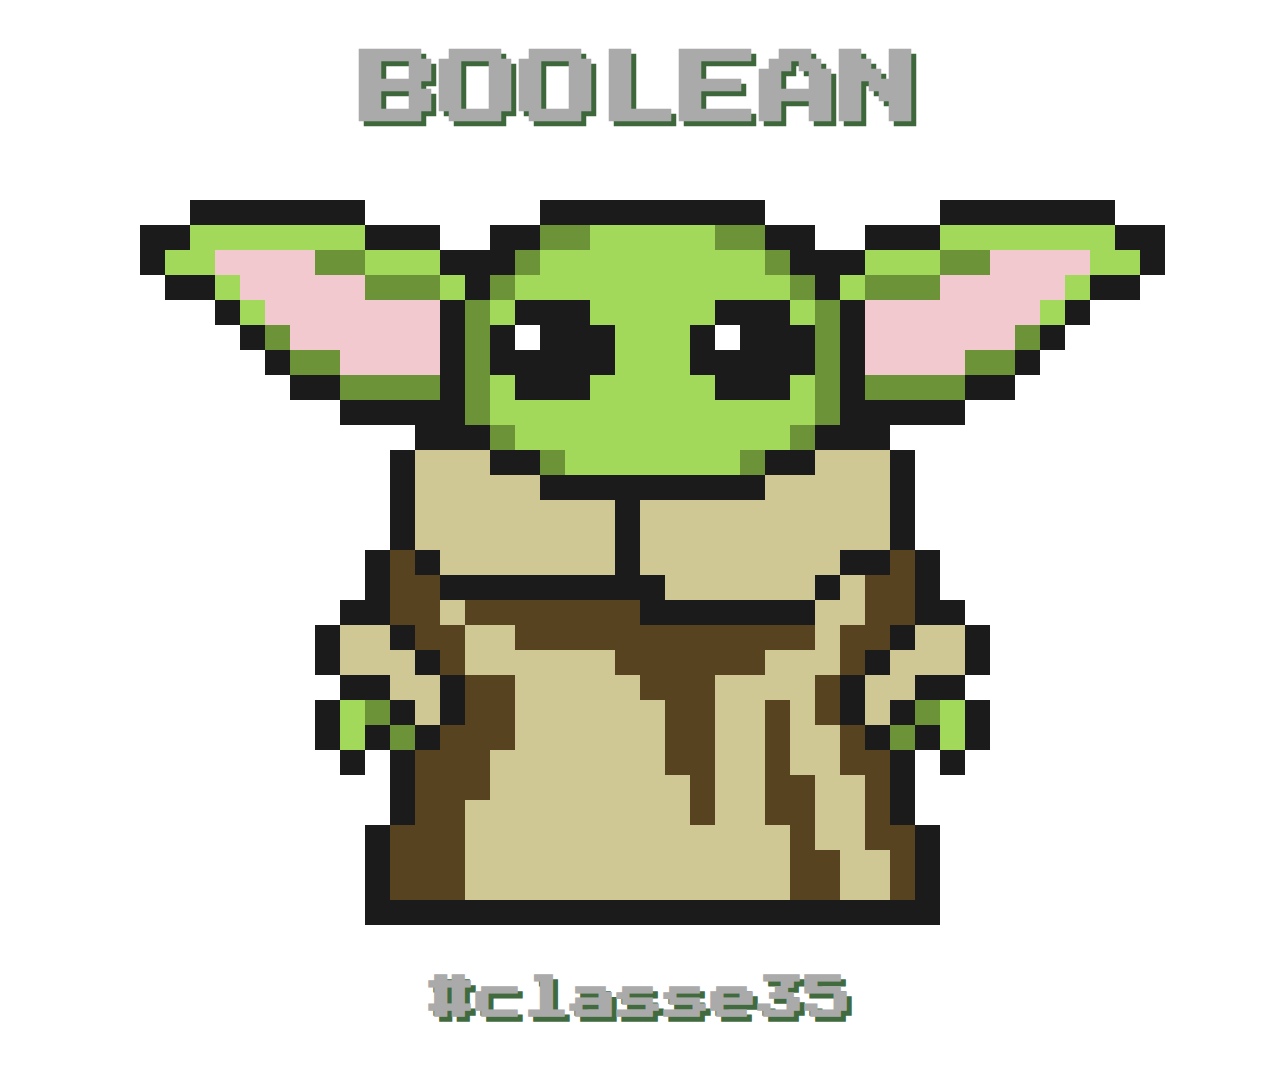
<file: bonus_2/index.html>
<!DOCTYPE html>

<html lang="en">

<head>
    <meta charset="UTF-8">
    <meta http-equiv="X-UA-Compatible" content="IE=edge">
    <meta name="viewport" content="width=device-width, initial-scale=1.0">
    <title>Boolean | Pixel Baby Yoda</title>
    <link rel="stylesheet" href="../bonus_2/assets/44bool.css">
    <link rel="stylesheet" href="../bonus_2/assets/style.css">
    <link rel="preconnect" href="https://fonts.gstatic.com">
    <link href="https://fonts.googleapis.com/css2?family=Press+Start+2P&display=swap" rel="stylesheet">
</head>

<body style="min-width: 1100px;">

    <div class="container">

        <header>
            <h1>BOOLEAN</h1>
        </header>

        <main>
            <div class="row">
                <div class="col-44"></div>
                <div class="col-44"></div>
                <div class="col-4"></div>
                <div class="col-7 black"></div>
                <div class="col-7"></div>
                <div class="col-9 black"></div>
                <div class="col-7"></div>
                <div class="col-7 black"></div>
                <div class="col-3"></div>
                <div class="col-2"></div>
                <div class="col-2 black"></div>
                <div class="col-7 lgreen"></div>
                <div class="col-3 black"></div>
                <div class="col-2"></div>
                <div class="col-2 black"></div>
                <div class="col-2 dgreen"></div>
                <div class="col-5 lgreen"></div>
                <div class="col-2 dgreen"></div>
                <div class="col-2 black"></div>
                <div class="col-2"></div>
                <div class="col-3 black"></div>
                <div class="col-7 lgreen"></div>
                <div class="col-2 black"></div>
                <div class="col-1"></div>
                <div class="col-2"></div>
                <div class="col-1 black"></div>
                <div class="col-2 lgreen"></div>
                <div class="col-4 pink"></div>
                <div class="col-2 dgreen"></div>
                <div class="col-3 lgreen"></div>
                <div class="col-3 black"></div>
                <div class="col-1 dgreen"></div>
                <div class="col-9 lgreen"></div>
                <div class="col-1 dgreen"></div>
                <div class="col-3 black"></div>
                <div class="col-3 lgreen"></div>
                <div class="col-2 dgreen"></div>
                <div class="col-4 pink"></div>
                <div class="col-2 lgreen"></div>
                <div class="col-1 black"></div>
                <div class="col-1"></div>
                <div class="col-3"></div>
                <di class="col-2 black"></di>
                <div class="col-1 lgreen"></div>
                <div class="col-5 pink"></div>
                <div class="col-3 dgreen"></div>
                <div class="col-1 lgreen"></div>
                <div class="col-1 black"></div>
                <div class="col-1 dgreen"></div>
                <div class="col-11 lgreen"></div>
                <div class="col-1 dgreen"></div>
                <div class="col-1 black"></div>
                <div class="col-1 lgreen"></div>
                <div class="col-3 dgreen"></div>
                <div class="col-5 pink"></div>
                <div class="col-1 lgreen"></div>
                <di class="col-2 black"></di>
                <div class="col-2"></div>
                <div class="col-5"></div>
                <div class="col-1 black"></div>
                <div class="col-1 lgreen"></div>
                <div class="col-7 pink"></div>
                <div class="col-1 black"></div>
                <div class="col-1 dgreen"></div>
                <div class="col-1 lgreen"></div>
                <div class="col-3 black"></div>
                <div class="col-5 lgreen"></div>
                <div class="col-3 black"></div>
                <div class="col-1 lgreen"></div>
                <div class="col-1 dgreen"></div>
                <div class="col-1 black"></div>
                <div class="col-7 pink"></div>
                <div class="col-1 lgreen"></div>
                <div class="col-1 black"></div>
                <div class="col-4"></div>
                <div class="col-6"></div>
                <div class="col-1 black"></div>
                <div class="col-1 dgreen"></div>
                <div class="col-6 pink"></div>
                <div class="col-1 black"></div>
                <div class="col-1 dgreen"></div>
                <div class="col-1 black"></div>
                <div class="col-1"></div>
                <div class="col-3 black"></div>
                <div class="col-3 lgreen"></div>
                <div class="col-1 black"></div>
                <div class="col-1"></div>
                <div class="col-3 black"></div>
                <div class="col-1 dgreen"></div>
                <div class="col-1 black"></div>
                <div class="col-6 pink"></div>
                <div class="col-1 dgreen"></div>
                <div class="col-1 black"></div>
                <div class="col-5"></div>
                <div class="col-7"></div>
                <div class="col-1 black"></div>
                <div class="col-2 dgreen"></div>
                <div class="col-4 pink"></div>
                <div class="col-1 black"></div>
                <div class="col-1 dgreen"></div>
                <div class="col-5 black"></div>
                <div class="col-3 lgreen"></div>
                <div class="col-5 black"></div>
                <div class="col-1 dgreen"></div>
                <div class="col-1 black"></div>
                <div class="col-4 pink"></div>
                <div class="col-2 dgreen"></div>
                <div class="col-1 black"></div>
                <div class="col-6"></div>
                <div class="col-8"></div>
                <div class="col-2 black"></div>
                <div class="col-4 dgreen"></div>
                <div class="col-1 black"></div>
                <div class="col-1 dgreen"></div>
                <div class="col-1 lgreen"></div>
                <div class="col-3 black"></div>
                <div class="col-5 lgreen"></div>
                <div class="col-3 black"></div>
                <div class="col-1 lgreen"></div>
                <div class="col-1 dgreen"></div>
                <div class="col-1 black"></div>
                <div class="col-4 dgreen"></div>
                <div class="col-2 black"></div>
                <div class="col-7"></div>
                <div class="col-10"></div>
                <div class="col-5 black"></div>
                <div class="col-1 dgreen"></div>
                <div class="col-13 lgreen"></div>
                <div class="col-1 dgreen"></div>
                <div class="col-5 black"></div>
                <div class="col-9"></div>
                <div class="col-13"></div>
                <div class="col-3 black"></div>
                <div class="col-1 dgreen"></div>
                <div class="col-11 lgreen"></div>
                <div class="col-1 dgreen"></div>
                <div class="col-3 black"></div>
                <div class="col-12"></div>
                <div class="col-12"></div>
                <div class="col-1 black"></div>
                <div class="col-3 lbrown"></div>
                <div class="col-2 black"></div>
                <div class="col-1 dgreen"></div>
                <div class="col-7 lgreen"></div>
                <div class="col-1 dgreen"></div>
                <div class="col-2 black"></div>
                <div class="col-3 lbrown"></div>
                <div class="col-1 black"></div>
                <div class="col-11"></div>
                <div class="col-12"></div>
                <div class="col-1 black"></div>
                <div class="col-5 lbrown"></div>
                <div class="col-9 black"></div>
                <div class="col-5 lbrown"></div>
                <div class="col-1 black"></div>
                <div class="col-11"></div>
                <div class="col-12"></div>
                <div class="col-1 black"></div>
                <div class="col-8 lbrown"></div>
                <div class="col-1 black"></div>
                <div class="col-10 lbrown"></div>
                <div class="col-1 black"></div>
                <div class="col-11"></div>
                <div class="col-12"></div>
                <div class="col-1 black"></div>
                <div class="col-8 lbrown"></div>
                <div class="col-1 black"></div>
                <div class="col-10 lbrown"></div>
                <div class="col-1 black"></div>
                <div class="col-11"></div>
                <div class="col-11"></div>
                <div class="col-1 black"></div>
                <div class="col-1 dbrown"></div>
                <div class="col-1 black"></div>
                <div class="col-7 lbrown"></div>
                <div class="col-1 black"></div>
                <div class="col-8 lbrown"></div>
                <div class="col-2 black"></div>
                <div class="col-1 dbrown"></div>
                <div class="col-1 black"></div>
                <div class="col-10"></div>
                <div class="col-11"></div>
                <div class="col-1 black"></div>
                <div class="col-2 dbrown"></div>
                <div class="col-9 black"></div>
                <div class="col-6 lbrown"></div>
                <div class="col-1 black"></div>
                <div class="col-1 lbrown"></div>
                <div class="col-2 dbrown"></div>
                <div class="col-1 black"></div>
                <div class="col-10"></div>
                <div class="col-10"></div>
                <div class="col-2 black"></div>
                <div class="col-2 dbrown"></div>
                <div class="col-1 lbrown"></div>
                <div class="col-7 dbrown"></div>
                <div class="col-7 black"></div>
                <div class="col-2 lbrown"></div>
                <div class="col-2 dbrown"></div>
                <div class="col-2 black"></div>
                <div class="col-9"></div>
                <div class="col-9"></div>
                <div class="col-1 black"></div>
                <div class="col-2 lbrown"></div>
                <div class="col-1 black"></div>
                <div class="col-2 dbrown"></div>
                <div class="col-2 lbrown"></div>
                <div class="col-12 dbrown"></div>
                <div class="col-1 lbrown"></div>
                <div class="col-2 dbrown"></div>
                <div class="col-1 black"></div>
                <div class="col-2 lbrown"></div>
                <div class="col-1 black"></div>
                <div class="col-8"></div>
                <div class="col-9"></div>
                <div class="col-1 black"></div>
                <div class="col-3 lbrown"></div>
                <div class="col-1 black"></div>
                <div class="col-1 dbrown"></div>
                <div class="col-6 lbrown"></div>
                <div class="col-6 dbrown"></div>
                <div class="col-3 lbrown"></div>
                <div class="col-1 dbrown"></div>
                <div class="col-1 black"></div>
                <div class="col-3 lbrown"></div>
                <div class="col-1 black"></div>
                <div class="col-8"></div>
                <div class="col-10"></div>
                <div class="col-2 black"></div>
                <div class="col-2 lbrown"></div>
                <div class="col-1 black"></div>
                <div class="col-2 dbrown"></div>
                <div class="col-5 lbrown"></div>
                <div class="col-3 dbrown"></div>
                <div class="col-4 lbrown"></div>
                <div class="col-1 dbrown"></div>
                <div class="col-1 black"></div>
                <div class="col-2 lbrown"></div>
                <div class="col-2 black"></div>
                <div class="col-9"></div>
                <div class="col-9"></div>
                <div class="col-1 black"></div>
                <div class="col-1 lgreen"></div>
                <div class="col-1 dgreen"></div>
                <div class="col-1 black"></div>
                <div class="col-1 lbrown"></div>
                <div class="col-1 black"></div>
                <div class="col-2 dbrown"></div>
                <div class="col-6 lbrown"></div>
                <div class="col-2 dbrown"></div>
                <div class="col-2 lbrown"></div>
                <div class="col-1 dbrown"></div>
                <div class="col-1 lbrown"></div>
                <div class="col-1 dbrown"></div>
                <div class="col-1 black"></div>
                <div class="col-1 lbrown"></div>
                <div class="col-1 black"></div>
                <div class="col-1 dgreen"></div>
                <div class="col-1 lgreen"></div>
                <div class="col-1 black"></div>
                <div class="col-8"></div>
                <div class="col-9"></div>
                <div class="col-1 black"></div>
                <div class="col-1 lgreen"></div>
                <div class="col-1 black"></div>
                <div class="col-1 dgreen"></div>
                <div class="col-1 black"></div>
                <div class="col-3 dbrown"></div>
                <div class="col-6 lbrown"></div>
                <div class="col-2 dbrown"></div>
                <div class="col-2 lbrown"></div>
                <div class="col-1 dbrown"></div>
                <div class="col-2 lbrown"></div>
                <div class="col-1 dbrown"></div>
                <div class="col-1 black"></div>
                <div class="col-1 dgreen"></div>
                <div class="col-1 black"></div>
                <div class="col-1 lgreen"></div>
                <div class="col-1 black"></div>
                <div class="col-8"></div>
                <div class="col-10"></div>
                <div class="col-1 black"></div>
                <div class="col-1"></div>
                <div class="col-1 black"></div>
                <div class="col-3 dbrown"></div>
                <div class="col-7 lbrown"></div>
                <div class="col-2 dbrown"></div>
                <div class="col-2 lbrown"></div>
                <div class="col-1 dbrown"></div>
                <div class="col-2 lbrown"></div>
                <div class="col-2 dbrown"></div>
                <div class="col-1 black"></div>
                <div class="col-1"></div>
                <div class="col-1 black"></div>
                <div class="col-9"></div>
                <div class="col-12"></div>
                <div class="col-1 black"></div>
                <div class="col-3 dbrown"></div>
                <div class="col-8 lbrown"></div>
                <div class="col-1 dbrown"></div>
                <div class="col-2 lbrown"></div>
                <div class="col-2 dbrown"></div>
                <div class="col-2 lbrown"></div>
                <div class="col-1 dbrown"></div>
                <div class="col-1 black"></div>
                <div class="col-11"></div>
                <div class="col-12"></div>
                <div class="col-1 black"></div>
                <div class="col-2 dbrown"></div>
                <div class="col-9 lbrown"></div>
                <div class="col-1 dbrown"></div>
                <div class="col-2 lbrown"></div>
                <div class="col-2 dbrown"></div>
                <div class="col-2 lbrown"></div>
                <div class="col-1 dbrown"></div>
                <div class="col-1 black"></div>
                <div class="col-11"></div>
                <div class="col-11"></div>
                <div class="col-1 black"></div>
                <div class="col-3 dbrown"></div>
                <div class="col-13 lbrown"></div>
                <div class="col-1 dbrown"></div>
                <div class="col-2 lbrown"></div>
                <div class="col-2 dbrown"></div>
                <div class="col-1 black"></div>
                <div class="col-10"></div>
                <div class="col-11"></div>
                <div class="col-1 black"></div>
                <div class="col-3 dbrown"></div>
                <div class="col-13 lbrown"></div>
                <div class="col-2 dbrown"></div>
                <div class="col-2 lbrown"></div>
                <div class="col-1 dbrown"></div>
                <div class="col-1 black"></div>
                <div class="col-10"></div>
                <div class="col-11"></div>
                <div class="col-1 black"></div>
                <div class="col-3 dbrown"></div>
                <div class="col-13 lbrown"></div>
                <div class="col-2 dbrown"></div>
                <div class="col-2 lbrown"></div>
                <div class="col-1 dbrown"></div>
                <div class="col-1 black"></div>
                <div class="col-10"></div>
                <div class="col-11"></div>
                <div class="col-23 black"></div>
                <div class="col-10"></div>
            </div>
        </main>

        <footer>
            <h3>#classe35</h3>
        </footer> 
           
    </div>
    
</body>

</html>
</file>
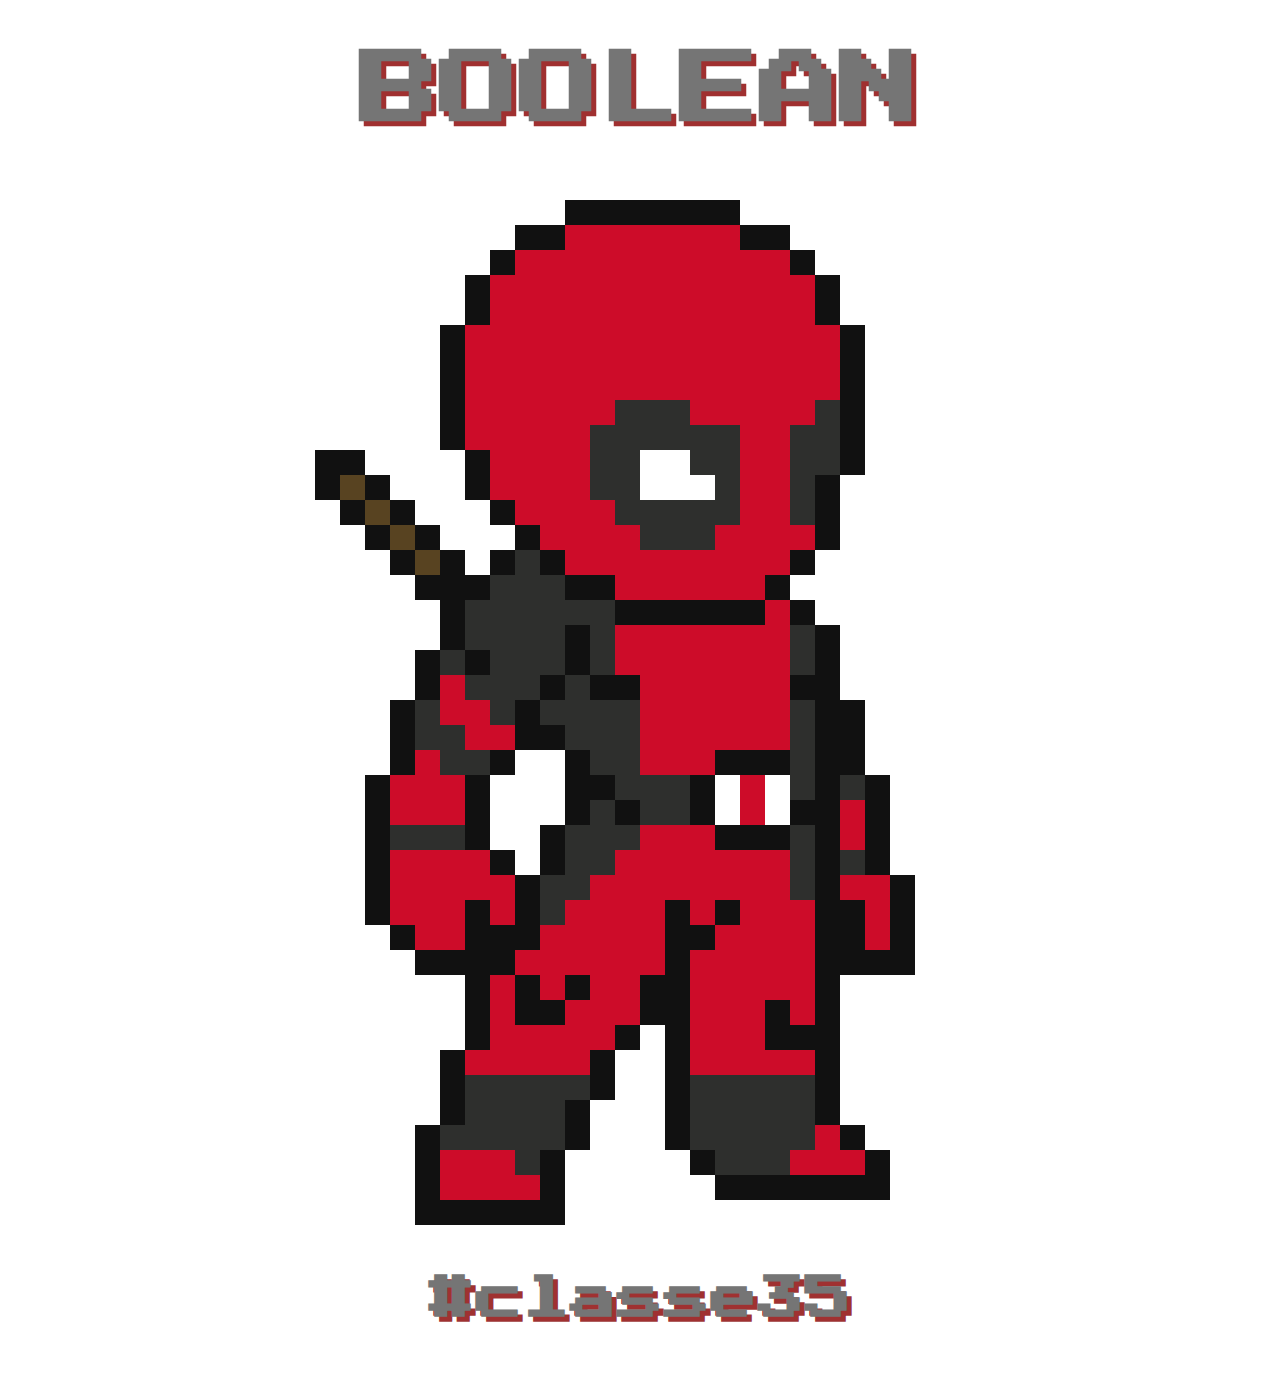
<file: bonus_3/index.html>
<!DOCTYPE html>

<html lang="en">

<head>

    <meta charset="UTF-8">
    <meta http-equiv="X-UA-Compatible" content="IE=edge">
    <meta name="viewport" content="width=device-width, initial-scale=1.0">
    <title>Boolean | Pixel Deadpool</title>
    <link rel="stylesheet" href="../bonus_3/assets/28bool.css">
    <link rel="stylesheet" href="../bonus_3/assets/style.css">
    <link rel="preconnect" href="https://fonts.gstatic.com">
    <link href="https://fonts.googleapis.com/css2?family=Press+Start+2P&display=swap" rel="stylesheet">

</head>

<body style="min-width: 700px;">

    <div class="container">

        <header>
            <h1>BOOLEAN</h1>
        </header>

        <main>
            <div class="row">
                <div class="col-28"></div>
                <div class="col-28"></div>
                <div class="col-11"></div>
                <div class="col-7 black"></div>
                <div class="col-10"></div>
                <div class="col-9"></div>
                <div class="col-2 black"></div>
                <div class="col-7 red"></div>
                <div class="col-2 black"></div>
                <div class="col-8"></div>
                <div class="col-8"></div>
                <div class="col-1 black"></div>
                <div class="col-11 red"></div>
                <div class="col-1 black"></div>
                <div class="col-7"></div>
                <div class="col-7"></div>
                <div class="col-1 black"></div>
                <div class="col-13 red"></div>
                <div class="col-1 black"></div>
                <div class="col-6"></div>
                <div class="col-7"></div>
                <div class="col-1 black"></div>
                <div class="col-13 red"></div>
                <div class="col-1 black"></div>
                <div class="col-6"></div>
                <div class="col-6"></div>
                <div class="col-1 black"></div>
                <div class="col-15 red"></div>
                <div class="col-1 black"></div>
                <div class="col-5"></div>
                <div class="col-6"></div>
                <div class="col-1 black"></div>
                <div class="col-15 red"></div>
                <div class="col-1 black"></div>
                <div class="col-5"></div>
                <div class="col-6"></div>
                <div class="col-1 black"></div>
                <div class="col-15 red"></div>
                <div class="col-1 black"></div>
                <div class="col-5"></div>
                <div class="col-6"></div>
                <div class="col-1 black"></div>
                <div class="col-6 red"></div>
                <div class="col-3 grey"></div>
                <div class="col-5 red"></div>
                <div class="col-1 grey"></div>
                <div class="col-1 black"></div>
                <div class="col-5"></div>
                <div class="col-6"></div>
                <div class="col-1 black"></div>
                <div class="col-5 red"></div>
                <div class="col-6 grey"></div>
                <div class="col-2 red"></div>
                <div class="col-2 grey"></div>
                <div class="col-1 black"></div>
                <div class="col-5"></div>
                <div class="col-1"></div>
                <div class="col-2 black"></div>
                <div class="col-4"></div>
                <div class="col-1 black"></div>
                <div class="col-4 red"></div>
                <div class="col-2 grey"></div>
                <div class="col-2 white"></div>
                <div class="col-2 grey"></div>
                <div class="col-2 red"></div>
                <div class="col-2 grey"></div>
                <div class="col-1 black"></div>
                <div class="col-5"></div>
                <div class="col-1"></div>
                <div class="col-1 black"></div>
                <div class="col-1 brown"></div>
                <div class="col-1 black"></div>
                <div class="col-3"></div>
                <div class="col-1 black"></div>
                <div class="col-4 red"></div>
                <div class="col-2 grey"></div>
                <div class="col-3 white"></div>
                <div class="col-1 grey"></div>
                <div class="col-2 red"></div>
                <div class="col-1 grey"></div>
                <div class="col-1 black"></div>
                <div class="col-6"></div>
                <div class="col-2"></div>
                <div class="col-1 black"></div>
                <div class="col-1 brown"></div>
                <div class="col-1 black"></div>
                <div class="col-3"></div>
                <div class="col-1 black"></div>
                <div class="col-4 red"></div>
                <div class="col-5 grey"></div>
                <div class="col-2 red"></div>
                <div class="col-1 grey"></div>
                <div class="col-1 black"></div>
                <div class="col-6"></div>
                <div class="col-3"></div>
                <div class="col-1 black"></div>
                <div class="col-1 brown"></div>
                <div class="col-1 black"></div>
                <div class="col-3"></div>
                <div class="col-1 black"></div>
                <div class="col-4 red"></div>
                <div class="col-3 grey"></div>
                <div class="col-4 red"></div>
                <div class="col-1 black"></div>
                <div class="col-6"></div>
                <div class="col-4"></div>
                <div class="col-1 black"></div>
                <div class="col-1 brown"></div>
                <div class="col-1 black"></div>
                <div class="col-1"></div>
                <div class="col-1 black"></div>
                <div class="col-1 grey"></div>
                <div class="col-1 black"></div>
                <div class="col-9 red"></div>
                <div class="col-1 black"></div>
                <div class="col-7"></div>
                <div class="col-5"></div>
                <div class="col-3 black"></div>
                <div class="col-3 grey"></div>
                <div class="col-2 black"></div>
                <div class="col-6 red"></div>
                <div class="col-1 black"></div>
                <div class="col-8"></div>
                <div class="col-6"></div>
                <div class="col-1 black"></div>
                <div class="col-6 grey"></div>
                <div class="col-6 black"></div>
                <div class="col-1 red"></div>
                <div class="col-1 black"></div>
                <div class="col-7"></div>
                <div class="col-6"></div>
                <div class="col-1 black"></div>
                <div class="col-4 grey"></div>
                <div class="col-1 black"></div>
                <div class="col-1 grey"></div>
                <div class="col-7 red"></div>
                <div class="col-1 grey"></div>
                <div class="col-1 black"></div>
                <div class="col-6"></div>
                <div class="col-5"></div>
                <div class="col-1 black"></div>
                <div class="col-1 grey"></div>
                <div class="col-1 black"></div>
                <div class="col-3 grey"></div>
                <div class="col-1 black"></div>
                <div class="col-1 grey"></div>
                <div class="col-7 red"></div>
                <div class="col-1 grey"></div>
                <div class="col-1 black"></div>
                <div class="col-6"></div>
                <div class="col-5"></div>
                <div class="col-1 black"></div>
                <div class="col-1 red"></div>
                <div class="col-3 grey"></div>
                <div class="col-1 black"></div>
                <div class="col-1 grey"></div>
                <div class="col-2 black"></div>
                <div class="col-6 red"></div>
                <div class="col-2 black"></div>
                <div class="col-6"></div>
                <div class="col-4"></div>
                <div class="col-1 black"></div>
                <div class="col-1 grey"></div>
                <div class="col-2 red"></div>
                <div class="col-1 grey"></div>
                <div class="col-1 black"></div>
                <div class="col-4 grey"></div>
                <div class="col-6 red"></div>
                <div class="col-1 grey"></div>
                <div class="col-2 black"></div>
                <div class="col-5"></div>
                <div class="col-4"></div>
                <div class="col-1 black"></div>
                <div class="col-2 grey"></div>
                <div class="col-2 red"></div>
                <div class="col-2 black"></div>
                <div class="col-3 grey"></div>
                <div class="col-6 red"></div>
                <div class="col-1 grey"></div>
                <div class="col-2 black"></div>
                <div class="col-5"></div>
                <div class="col-4"></div>
                <div class="col-1 black"></div>
                <div class="col-1 red"></div>
                <div class="col-2 grey"></div>
                <div class="col-1 black"></div>
                <div class="col-2"></div>
                <div class="col-1 black"></div>
                <div class="col-2 grey"></div>
                <div class="col-3 red"></div>
                <div class="col-3 black"></div>
                <div class="col-1 grey"></div>
                <div class="col-2 black"></div>
                <div class="col-5"></div>
                <div class="col-3"></div>
                <div class="col-1 black"></div>
                <div class="col-3 red"></div>
                <div class="col-1 black"></div>
                <div class="col-3"></div>
                <div class="col-2 black"></div>
                <div class="col-3 grey"></div>
                <div class="col-1 black"></div>
                <div class="col-1 white"></div>
                <div class="col-1 red"></div>
                <div class="col-1 white"></div>
                <div class="col-1 grey"></div>
                <div class="col-1 black"></div>
                <div class="col-1 grey"></div>
                <div class="col-1 black"></div>
                <div class="col-4"></div>
                <div class="col-3"></div>
                <div class="col-1 black"></div>
                <div class="col-3 red"></div>
                <div class="col-1 black"></div>
                <div class="col-3"></div>
                <div class="col-1 black"></div>
                <div class="col-1 grey"></div>
                <div class="col-1 black"></div>
                <div class="col-2 grey"></div>
                <div class="col-1 black"></div>
                <div class="col-1 white"></div>
                <div class="col-1 red"></div>
                <div class="col-1 white"></div>
                <div class="col-2 black"></div>
                <div class="col-1 red"></div>
                <div class="col-1 black"></div>
                <div class="col-4"></div>
                <div class="col-3"></div>
                <div class="col-1 black"></div>
                <div class="col-3 grey"></div>
                <div class="col-1 black"></div>
                <div class="col-2"></div>
                <div class="col-1 black"></div>
                <div class="col-3 grey"></div>
                <div class="col-3 red"></div>
                <div class="col-3 black"></div>
                <div class="col-1 grey"></div>
                <div class="col-1 black"></div>
                <div class="col-1 red"></div>
                <div class="col-1 black"></div>
                <div class="col-4"></div>
                <div class="col-3"></div>
                <div class="col-1 black"></div>
                <div class="col-4 red"></div>
                <div class="col-1 black"></div>
                <div class="col-1"></div>
                <div class="col-1 black"></div>
                <div class="col-2 grey"></div>
                <div class="col-7 red"></div>
                <div class="col-1 grey"></div>
                <div class="col-1 black"></div>
                <div class="col-1 grey"></div>
                <div class="col-1 black"></div>
                <div class="col-4"></div>
                <div class="col-3"></div>
                <div class="col-1 black"></div>
                <div class="col-5 red"></div>
                <div class="col-1 black"></div>
                <div class="col-2 grey"></div>
                <div class="col-8 red"></div>
                <div class="col-1 grey"></div>
                <div class="col-1 black"></div>
                <div class="col-2 red"></div>
                <div class="col-1 black"></div>
                <div class="col-3"></div>
                <div class="col-3"></div>
                <div class="col-1 black"></div>
                <div class="col-3 red"></div>
                <div class="col-1 black"></div>
                <div class="col-1 red"></div>
                <div class="col-1 black"></div>
                <div class="col-1 grey"></div>
                <div class="col-4 red"></div>
                <div class="col-1 black"></div>
                <div class="col-1 red"></div>
                <div class="col-1 black"></div>
                <div class="col-3 red"></div>
                <div class="col-2 black"></div>
                <div class="col-1 red"></div>
                <div class="col-1 black"></div>
                <div class="col-3"></div>
                <div class="col-4"></div>
                <div class="col-1 black"></div>
                <div class="col-2 red"></div>
                <div class="col-3 black"></div>
                <div class="col-5 red"></div>
                <div class="col-2 black"></div>
                <div class="col-4 red"></div>
                <div class="col-2 black"></div>
                <div class="col-1 red"></div>
                <div class="col-1 black"></div>
                <div class="col-3"></div>
                <div class="col-5"></div>
                <div class="col-4 black"></div>
                <div class="col-6 red"></div>
                <div class="col-1 black"></div>
                <div class="col-5 red"></div>
                <div class="col-4 black"></div>
                <div class="col-3"></div>
                <div class="col-7"></div>
                <div class="col-1 black"></div>
                <div class="col-1 red"></div>
                <div class="col-1 black"></div>
                <div class="col-1 red"></div>
                <div class="col-1 black"></div>
                <div class="col-2 red"></div>
                <div class="col-2 black"></div>
                <div class="col-5 red"></div>
                <div class="col-1 black"></div>
                <div class="col-6"></div>
                <div class="col-7"></div>
                <div class="col-1 black"></div>
                <div class="col-1 red"></div>
                <div class="col-2 black"></div>
                <div class="col-3 red"></div>
                <div class="col-2 black"></div>
                <div class="col-3 red"></div>
                <div class="col-1 black"></div>
                <div class="col-1 red"></div>
                <div class="col-1 black"></div>
                <div class="col-6"></div>
                <div class="col-7"></div>
                <div class="col-1 black"></div>
                <div class="col-5 red"></div>
                <div class="col-1 black"></div>
                <div class="col-1"></div>
                <div class="col-1 black"></div>
                <div class="col-3 red"></div>
                <div class="col-3 black"></div>
                <div class="col-6"></div>
                <div class="col-6"></div>
                <div class="col-1 black"></div>
                <div class="col-5 red"></div>
                <div class="col-1 black"></div>
                <div class="col-2"></div>
                <div class="col-1 black"></div>
                <div class="col-5 red"></div>
                <div class="col-1 black"></div>
                <div class="col-6"></div>
                <div class="col-6"></div>
                <div class="col-1 black"></div>
                <div class="col-5 grey"></div>
                <div class="col-1 black"></div>
                <div class="col-2"></div>
                <div class="col-1 black"></div>
                <div class="col-5 grey"></div>
                <div class="col-1 black"></div>
                <div class="col-6"></div>
                <div class="col-6"></div>
                <div class="col-1 black"></div>
                <div class="col-4 grey"></div>
                <div class="col-1 black"></div>
                <div class="col-3"></div>
                <div class="col-1 black"></div>
                <div class="col-5 grey"></div>
                <div class="col-1 black"></div>
                <div class="col-6"></div>
                <div class="col-5"></div>
                <div class="col-1 black"></div>
                <div class="col-5 grey"></div>
                <div class="col-1 black"></div>
                <div class="col-3"></div>
                <div class="col-1 black"></div>
                <div class="col-5 grey"></div>
                <div class="col-1 red"></div>
                <div class="col-1 black"></div>
                <div class="col-5"></div>
                <div class="col-5"></div>
                <div class="col-1 black"></div>
                <div class="col-3 red"></div>
                <div class="col-1 grey"></div>
                <div class="col-1 black"></div>
                <div class="col-5"></div>
                <div class="col-1 black"></div>
                <div class="col-3 grey"></div>
                <div class="col-3 red"></div>
                <div class="col-1 black"></div>
                <div class="col-4"></div>
                <div class="col-5"></div>
                <div class="col-1 black"></div>
                <div class="col-4 red"></div>
                <div class="col-1 black"></div>
                <div class="col-6"></div>
                <div class="col-7 black"></div>
                <div class="col-4"></div>
                <div class="col-5"></div>
                <div class="col-6 black"></div>
                <div class="col-17"></div>  
            </div>
        </main>

        <footer>
            <h3>#classe35</h3>
        </footer> 
           
    </div>

    
</body>

</html>
</file>
<file: assets/css/12bool.css>
/*************************** 
****************************
* Framework 12bool 
****************************
***************************/


/*************************** 
* Rule
***************************/

*{
    box-sizing: border-box;
    margin: 0;
    padding: 0;
}  

/*************************** 
* end Rule
***************************/

/*************************** 
* Utility
***************************/

/* Debug */
.dbg div[class*="col-"]{
    
}
/* end Debug */

.row{
    width: 100%;
}

.row::after{
    content: "";
    display: table;
    clear: both;
}

.container{
    max-width: 1170px;
    margin: 0 auto;
}

[class*="col-"]{
    float: left;
}

.list_none{
    display: inline-block;
    list-style: none;
    text-decoration: none;
}

/*************************** 
* end Utility
***************************/

/* Column */
.col-1{
    width: calc((100%/12) * 1);
}

.col-2{
    width: calc((100%/12) * 2);
}

.col-3{
    width: calc((100%/12) * 3);
}

.col-4{
    width: calc((100%/12) * 4);
}

.col-5{
    width: calc((100%/12) * 5)
}

.col-6{
    width: 50%;
}

.col-7{
    width: calc((100%/12) * 7);
}

.col-8{
    width: calc((100%/12) * 8);
}

.col-9{
    width: calc((100%/12) * 9);
}

.col-10{
    width: calc((100%/12) * 10);
}

.col-11{
    width: calc((100%/12) * 11);
}

.col-12{
    width: 100%
}
/* end Column */

/* Column off-set */
.col-offset-1{
    margin-left: calc((100%/12) * 1);
}

.col-offset-2{
    margin-left: calc((100%/12) * 2);
}

.col-offset-3{
    margin-left: calc((100%/12) * 3);
}

.col-offset-4{
    margin-left: calc((100%/12) * 4);
}

.col-offset-5{
    margin-left: calc((100%/12) * 5)
}

.col-offset-6{
    margin-left: 50%;
}

.col-offset-7{
    margin-left: calc((100%/12) * 7);
}

.col-offset-8{
    margin-left: calc((100%/12) * 8);
}

.col-offset-9{
    margin-left: calc((100%/12) * 9);
}

.col-offset-10{
    margin-left: calc((100%/12) * 10);
}

.col-offset-11{
    margin-left: calc((100%/12) * 11);
}
/* end Column off-set */

/*************************** 
* Media query
***************************/

/* Small screen */
@media screen and (max-width:767px) {
    .col-ss-1{
        width: calc((100%/12) * 1);
    }
    
    .col-ss-2{
        width: calc((100%/12) * 2);
    }
    
    .col-ss-3{
        width: calc((100%/12) * 3);
    }
    
    .col-ss-4{
        width: calc((100%/12) * 4);
    }
    
    .col-ss-5{
        width: calc((100%/12) * 5)
    }
    
    .col-ss-6{
        width: 50%;
    }
    
    .col-ss-7{
        width: calc((100%/12) * 7);
    }
    
    .col-ss-8{
        width: calc((100%/12) * 8);
    }
    
    .col-ss-9{
        width: calc((100%/12) * 9);
    }
    
    .col-ss-10{
        width: calc((100%/12) * 10);
    }
    
    .col-ss-11{
        width: calc((100%/12) * 11);
    }
    
    .col-ss-12{
        width: 100%
    }
}
/* end Small screen */

/* Small screen off-set */

@media screen and (max-width:767px){
    .col-ss-offset-1{
        margin-left: calc((100%/12) * 1);
    }
    
    .col-ss-offset-2{
        margin-left: calc((100%/12) * 2);
    }
    
    .col-ss-offset-3{
        margin-left: calc((100%/12) * 3);
    }
    
    .col-ss-offset-4{
        margin-left: calc((100%/12) * 4);
    }
    
    .col-ss-offset-5{
        margin-left: calc((100%/12) * 5)
    }
    
    .col-ss-offset-6{
        margin-left: 50%;
    }
    
    .col-ss-offset-7{
        margin-left: calc((100%/12) * 7);
    }
    
    .col-ss-offset-8{
        margin-left: calc((100%/12) * 8);
    }
    
    .col-ss-offset-9{
        margin-left: calc((100%/12) * 9);
    }
    
    .col-ss-offset-10{
        margin-left: calc((100%/12) * 10);
    }
    
    .col-ss-offset-11{
        margin-left: calc((100%/12) * 11);
    }
}
/* end Small off-set */



/* Medium screen */
@media screen and (min-width:768px) and (max-width:991px){
    .col-ms-1{
        width: calc((100%/12) * 1);
    }
    
    .col-ms-2{
        width: calc((100%/12) * 2);
    }
    
    .col-ms-3{
        width: calc((100%/12) * 3);
    }
    
    .col-ms-4{
        width: calc((100%/12) * 4);
    }
    
    .col-ms-5{
        width: calc((100%/12) * 5)
    }
    
    .col-ms-6{
        width: 50%;
    }
    
    .col-ms-7{
        width: calc((100%/12) * 7);
    }
    
    .col-ms-8{
        width: calc((100%/12) * 8);
    }
    
    .col-ms-9{
        width: calc((100%/12) * 9);
    }
    
    .col-ms-10{
        width: calc((100%/12) * 10);
    }
    
    .col-ms-11{
        width: calc((100%/12) * 11);
    }
    
    .col-ms-12{
        width: 100%
    }
}
/* end Medium screen */

/* Medium screen off-set */
@media screen and (max-width:768px) and (max-width:991px){
    .col-mm-offset-1{
        margin-left: calc((100%/12) * 1);
    }
    
    .col-mm-offset-2{
        margin-left: calc((100%/12) * 2);
    }
    
    .col-mm-offset-3{
        margin-left: calc((100%/12) * 3);
    }
    
    .col-mm-offset-4{
        margin-left: calc((100%/12) * 4);
    }
    
    .col-mm-offset-5{
        margin-left: calc((100%/12) * 5)
    }
    
    .col-mm-offset-6{
        margin-left: 50%;
    }
    
    .col-mm-offset-7{
        margin-left: calc((100%/12) * 7);
    }
    
    .col-mm-offset-8{
        margin-left: calc((100%/12) * 8);
    }
    
    .col-mm-offset-9{
        margin-left: calc((100%/12) * 9);
    }
    
    .col-mm-offset-10{
        margin-left: calc((100%/12) * 10);
    }
    
    .col-mm-offset-11{
        margin-left: calc((100%/12) * 11);
    }
}
/* end Medium off-set */

/* Large screen */
@media screen and (min-width:992px){
    .col-ls-1{
        width: calc((100%/12) * 1);
    }
    
    .col-ls-2{
        width: calc((100%/12) * 2);
    }
    
    .col-ls-3{
        width: calc((100%/12) * 3);
    }
    
    .col-ls-4{
        width: calc((100%/12) * 4);
    }
    
    .col-ls-5{
        width: calc((100%/12) * 5)
    }
    
    .col-ls-6{
        width: 50%;
    }
    
    .col-ls-7{
        width: calc((100%/12) * 7);
    }
    
    .col-ls-8{
        width: calc((100%/12) * 8);
    }
    
    .col-ls-9{
        width: calc((100%/12) * 9);
    }
    
    .col-ls-10{
        width: calc((100%/12) * 10);
    }
    
    .col-ls-11{
        width: calc((100%/12) * 11);
    }
    
    .col-ls-12{
        width: 100%
    }
}
/* end Large screen */

/* Large screen off-set */
@media screen and (min-width:992px){
    .col-ls-offset-1{
        margin-left: calc((100%/12) * 1);
    }
    
    .col-ls-offset-2{
        margin-left: calc((100%/12) * 2);
    }
    
    .col-ls-offset-3{
        margin-left: calc((100%/12) * 3);
    }
    
    .col-ls-offset-4{
        margin-left: calc((100%/12) * 4);
    }
    
    .col-ls-offset-5{
        margin-left: calc((100%/12) * 5)
    }
    
    .col-ls-offset-6{
        margin-left: 50%;
    }
    
    .col-ls-offset-7{
        margin-left: calc((100%/12) * 7);
    }
    
    .col-ls-offset-8{
        margin-left: calc((100%/12) * 8);
    }
    
    .col-ls-offset-9{
        margin-left: calc((100%/12) * 9);
    }
    
    .col-ls-offset-10{
        margin-left: calc((100%/12) * 10);
    }
    
    .col-ls-offset-11{
        margin-left: calc((100%/12) * 11);
    }
}
/* end Large off-set */

/*************************** 
* end Media query 
***************************/


/*************************** 
****************************
* end Framework 12bool 
****************************
***************************/
</file>
<file: assets/css/style.css>
.row [class*="col-"]{
    background-color: #FFC0CB;
    border: 1px solid black;
    text-align: center;
    position: relative;
    height: 100%;

}

.row{
    height: 200px;
    width: 100%;
}

.col-1::after{
    content: "1 col";
    position: absolute;
    transform: translate(-50%,-50%);
    top: 50%;
    left: 50%;
}

.col-2::after{
    content: "2 col";
    position: absolute;
    transform: translate(-50%,-50%);
    top: 50%;
    left: 50%;
}

.col-6::after{
    content: "6 col";
    position: absolute;
    transform: translate(-50%,-50%);
    top: 50%;
    left: 50%;
}

.col-8::after{
    content: "8 col";
    position: absolute;
    transform: translate(-50%,-50%);
    top: 50%;
    left: 50%;
}

.col-12::after{
    content: "12 col";
    position: absolute;
    transform: translate(-50%,-50%);
    top: 50%;
    left: 50%;
} 

/* Nested */
.nasted{
    padding: 5px 5px;
}

.nasted::after{
    content: "";
}

.nasted [class*="col-"]{
    background-color: #F07F80;
    border: 1px solid #ffffff;
}

.nasted .col-2::after{
    content: "Nested 2 col";
    position: absolute;
    transform: translate(-50%,-50%);
    top: 50%;
    left: 50%;
}

.nasted .col-6::after{
    content: "Nested 6 col";
    position: absolute;
    transform: translate(-50%,-50%);
    top: 50%;
    left: 50%;
}

.nasted .col-8::after{
    content: "Nested 8 col";
    position: absolute;
    transform: translate(-50%,-50%);
    top: 50%;
    left: 50%;
}
/* end Nested */
</file>
<file: bonus/assets/12bool.css>
/*************************** 
*Framework 12bool 
***************************/

/* Rule */
*{
    box-sizing: border-box;
    margin: 0;
    padding: 0;
}   
/* end Rule */

/* Utility */
.row{
    width: 100%;
}

.row::after{
    content: "";
    display: table;
    clear: both;
}

.container{
    max-width: 1170px;
    margin: 0 auto;
}

[class*="col-"]{
    float: left;
}
/* end Utility */

/* Column */
.col-1{
    width: calc((100%/12) * 1);
}

.col-2{
    width: calc((100%/12) * 2);
}

.col-3{
    width: calc((100%/12) * 3);
}

.col-4{
    width: calc((100%/12) * 4);
}

.col-5{
    width: calc((100%/12) * 5)
}

.col-6{
    width: 50%;
}

.col-7{
    width: calc((100%/12) * 7);
}

.col-8{
    width: calc((100%/12) * 8);
}

.col-9{
    width: calc((100%/12) * 9);
}

.col-10{
    width: calc((100%/12) * 10);
}

.col-11{
    width: calc((100%/12) * 11);
}

.col-12{
    width: 100%
}
/* end Column */

/* Column off-set */
.col-offset-1{
    margin-left: calc((100%/12) * 1);
}

.col-offset-2{
    margin-left: calc((100%/12) * 2);
}

.col-offset-3{
    margin-left: calc((100%/12) * 3);
}

.col-offset-4{
    margin-left: calc((100%/12) * 4);
}

.col-offset-5{
    margin-left: calc((100%/12) * 5)
}

.col-offset-6{
    margin-left: 50%;
}

.col-offset-7{
    margin-left: calc((100%/12) * 7);
}

.col-offset-8{
    margin-left: calc((100%/12) * 8);
}

.col-offset-9{
    margin-left: calc((100%/12) * 9);
}

.col-offset-10{
    margin-left: calc((100%/12) * 10);
}

.col-offset-11{
    margin-left: calc((100%/12) * 11);
}
/* end Column off-set */

/*************************** 
*Framework 12bool 
***************************/
</file>
<file: bonus/assets/style.css>
/* Color */
.black{
    background-color: #111111;
}

.red{
    background-color: #cd0c29;
}

.blue{
    background-color: #00339a;
}

.brown{
    background-color: #584321;
}

.skin{
    background-color: #d9c786;
}

.yellow{
    background-color: #fefa00;
}
/* end Color */

header, footer{
    height: 150px;
    width: 100%;
    font-family: 'Press Start 2P', cursive;
    font-size: 40px;
    text-align: center;
    color: #2a2a2a;
    padding-top: 50px;
    text-shadow: 5px 5px #777676d1;
}

.row [class*="col-"]{
    height: 85px;
}
</file>
<file: bonus_1/assets/pixel.css>
/* Rule */
*{
    box-sizing: border-box;
    margin: 0;
    padding: 0;
}   
/* end Rule */

/* Utility */
.row{
    width: 100%;
}

.row::after{
    content: "";
    display: table;
    clear: both;
}

.container{
    max-width: 1000px;
    margin: 0 auto;
}

[class*="col-"]{
    float: left;
}
/* end Utility */

/* Column Pixel Art*/
.col-1{
    width: calc((100%/70) * 1);
}
/*************************** 
*Framework 12bool 
***************************/
</file>
<file: bonus_1/assets/style.css>
/* Color */
.yellow{
    background-color: rgb(255, 242, 4);
}
.orange{
    background-color: #e76430;
}

.black{
    background-color: #121212;
}

.white{
    background-color: #ececec;
}

.blue{
    background-color: #5ad0ff;
}

.opacity{
    opacity: 50%;
}
/* end Color */

.container{
    background-color: #07a4e2;
}

header{
    background-color: #5ad0ff;
}

header, footer{
    height: 150px;
    width: 100%;
    font-family: 'Press Start 2P', cursive;
    font-size: 40px;
    text-align: center;
    color: #ececec;
    padding-top: 50px;
    text-shadow: 5px 5px #241ba89b;
}

.row [class*="col-"]{
    height: 15px;
}
</file>
<file: bonus_2/assets/44bool.css>
/*************************** 
*Framework 44bool 
***************************/

/* Rule */
*{
    box-sizing: border-box;
    margin: 0;
    padding: 0;
}   
/* end Rule */

/* Utility */
.row{
    width: 100%;
}

.row::after{
    content: "";
    display: table;
    clear: both;
}

.container{
    max-width: 1100px;
    margin: 0 auto;
}

[class*="col-"]{
    float: left;
}
/* end Utility */

/* Column */
.col-1{
    width: calc((100%/44) * 1);
}

.col-2{
    width: calc((100%/44) * 2);
}

.col-3{
    width: calc((100%/44) * 3);
}

.col-4{
    width: calc((100%/44) * 4);
}

.col-5{
    width: calc((100%/44) * 5);
}

.col-6{
    width: calc((100%/44) * 6);
}

.col-7{
    width: calc((100%/44) * 7);
}

.col-8{
    width: calc((100%/44) * 8);
}

.col-9{
    width: calc((100%/44) * 9);
}

.col-10{
    width: calc((100%/44) * 10);
}

.col-11{
    width: calc((100%/44) * 11);
}

.col-12{
    width: calc((100%/44) * 12);
}

.col-13{
    width: calc((100%/44) * 13);
}

.col-14{
    width: calc((100%/44) * 14);
}

.col-15{
    width: calc((100%/44) * 15);
}

.col-16{
    width: calc((100%/44) * 16);
}

.col-17{
    width: calc((100%/44) * 17);
}

.col-18{
    width: calc((100%/44) * 18);
}

.col-19{
    width: calc((100%/44) * 19);
}

.col-20{
    width: calc((100%/44) * 20);
}

.col-21{
    width: calc((100%/44) * 21);
}

.col-22{
    width: 50%;
}

.col-23{
    width: calc((100%/44) * 23);
}

.col-24{
    width: calc((100%/44) * 24);
}

.col-25{
    width: calc((100%/44) * 25);
}

.col-26{
    width: calc((100%/44) * 26);
}

.col-27{
    width: calc((100%/44) * 27);
}

.col-28{
    width: calc((100%/44) * 28);
}

.col-29{
    width: calc((100%/44) * 29);
}

.col-30{
    width: calc((100%/44) * 30);
}

.col-31{
    width: calc((100%/44) * 31);
}

.col-32{
    width: calc((100%/44) * 32);
}

.col-33{
    width: calc((100%/44) * 33);
}

.col-34{
    width: calc((100%/44) * 34);
}

.col-35{
    width: calc((100%/44) * 35);
}

.col-36{
    width: calc((100%/44) * 36);
}

.col-37{
    width: calc((100%/44) * 37);
}

.col-38{
    width: calc((100%/44) * 38);
}

.col-39{
    width: calc((100%/44) * 39);
}

.col-40{
    width: calc((100%/44) * 40);
}

.col-41{
    width: calc((100%/44) * 41);
}

.col-42{
    width: calc((100%/44) * 42);
}

.col-43{
    width: calc((100%/44) * 43);
}

.col-44{
    width: 100%;
}
/* end Column */
</file>
<file: bonus_2/assets/style.css>
/* Color */
.black{
    background-color: #1b1b1b;
}

.pink{
    background-color: #f1c9cf;
}

.lgreen{
    background-color: #a3d95b;
}

.dgreen{
    background-color: #6c9338;
}

.lbrown{
    background-color: #cfc794;
}

.dbrown{
    background-color: #584321;
}
/* end Color */

header, footer{
    height: 150px;
    width: 100%;
    font-family: 'Press Start 2P', cursive;
    font-size: 40px;
    text-align: center;
    color: #aaaaaa;
    padding-top: 50px;
    text-shadow: 5px 5px #023900c3;
}

.row [class*="col-"]{
    height: 25px;
}
</file>
<file: bonus_3/assets/28bool.css>
/*************************** 
*Framework 44bool 
***************************/

/* Rule */
*{
    box-sizing: border-box;
    margin: 0;
    padding: 0;
}   
/* end Rule */

/* Utility */
.row{
    width: 100%;
}

.row::after{
    content: "";
    display: table;
    clear: both;
}

.container{
    max-width:700px;
    margin: 0 auto;
}

[class*="col-"]{
    float: left;
}
/* end Utility */

/* Column */
.col-1{
    width: calc((100%/28) * 1);
}

.col-2{
    width: calc((100%/28) * 2);
}

.col-3{
    width: calc((100%/28) * 3);
}

.col-4{
    width: calc((100%/28) * 4);
}

.col-5{
    width: calc((100%/28) * 5);
}

.col-6{
    width: calc((100%/28) * 6);
}

.col-7{
    width: calc((100%/28) * 7);
}

.col-8{
    width: calc((100%/28) * 8);
}

.col-9{
    width: calc((100%/28) * 9);
}

.col-10{
    width: calc((100%/28) * 10);
}

.col-11{
    width: calc((100%/28) * 11);
}

.col-12{
    width: calc((100%/28) * 12);
}

.col-13{
    width: calc((100%/28) * 13);
}

.col-14{
    width: 50%;
}

.col-15{
    width: calc((100%/28) * 15);
}

.col-16{
    width: calc((100%/28) * 16);
}

.col-17{
    width: calc((100%/28) * 17);
}

.col-18{
    width: calc((100%/28) * 18);
}

.col-19{
    width: calc((100%/28) * 19);
}

.col-20{
    width: calc((100%/28) * 20);
}

.col-21{
    width: calc((100%/28) * 21);
}

.col-22{
    width: calc((100%/28) * 22);
}

.col-23{
    width: calc((100%/28) * 23);
}

.col-24{
    width: calc((100%/28) * 24);
}

.col-25{
    width: calc((100%/28) * 25);
}

.col-26{
    width: calc((100%/28) * 26);
}

.col-27{
    width: calc((100%/28) * 27);
}

.col-28{
    width: 100%;
}
/* end Column */
</file>
<file: bonus_3/assets/style.css>
/* Color */
.black{
    background-color: #111111;
}

.red{
    background-color: #cd0c29;
}

.grey{
    background-color: #2e2f2d;
}

.brown{
    background-color: #584321;
}

.white{
    background-color: #ffffff;
}
/* end Color */

header, footer{
    height: 150px;
    width: 100%;
    font-family: 'Press Start 2P', cursive;
    font-size: 40px;
    text-align: center;
    color: #757575;
    padding-top: 50px;
    text-shadow: 5px 5px #8b0202d1;
}

.row [class*="col-"]{
    height: 25px;
}
</file>
